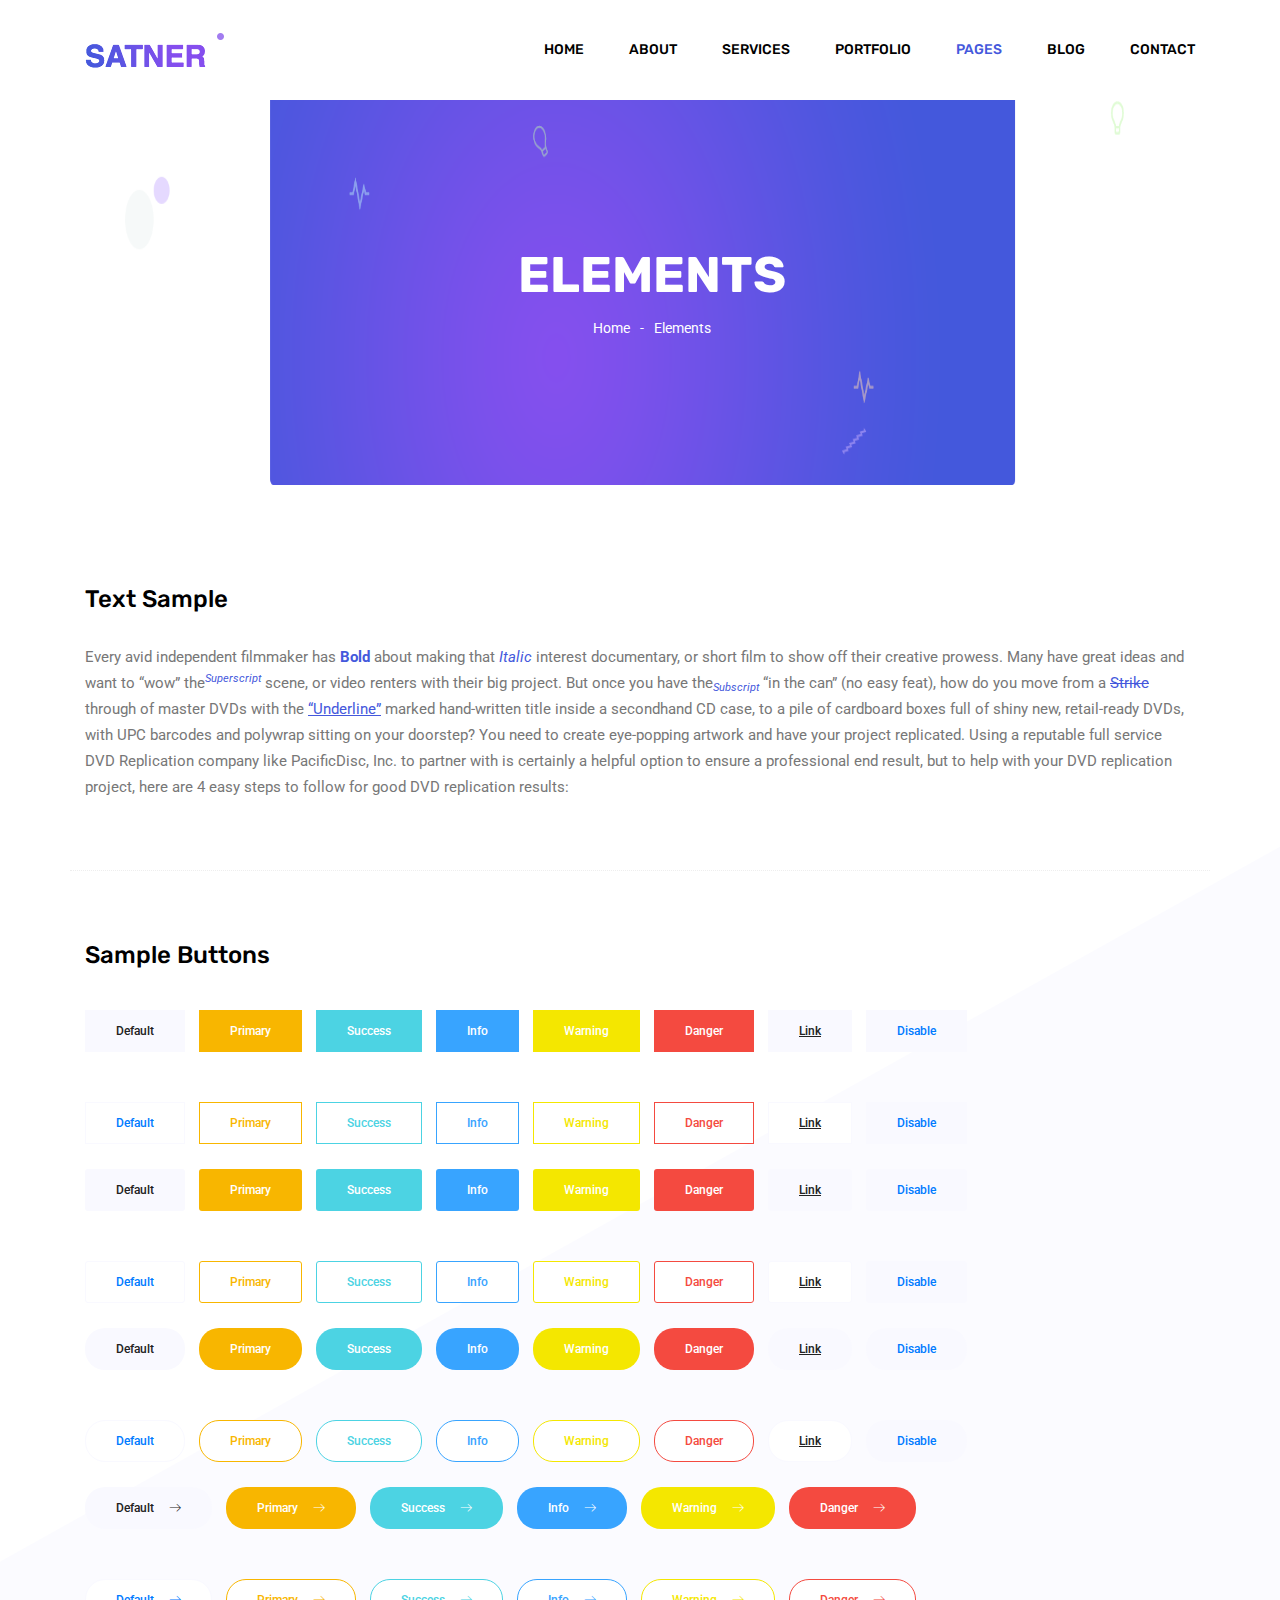
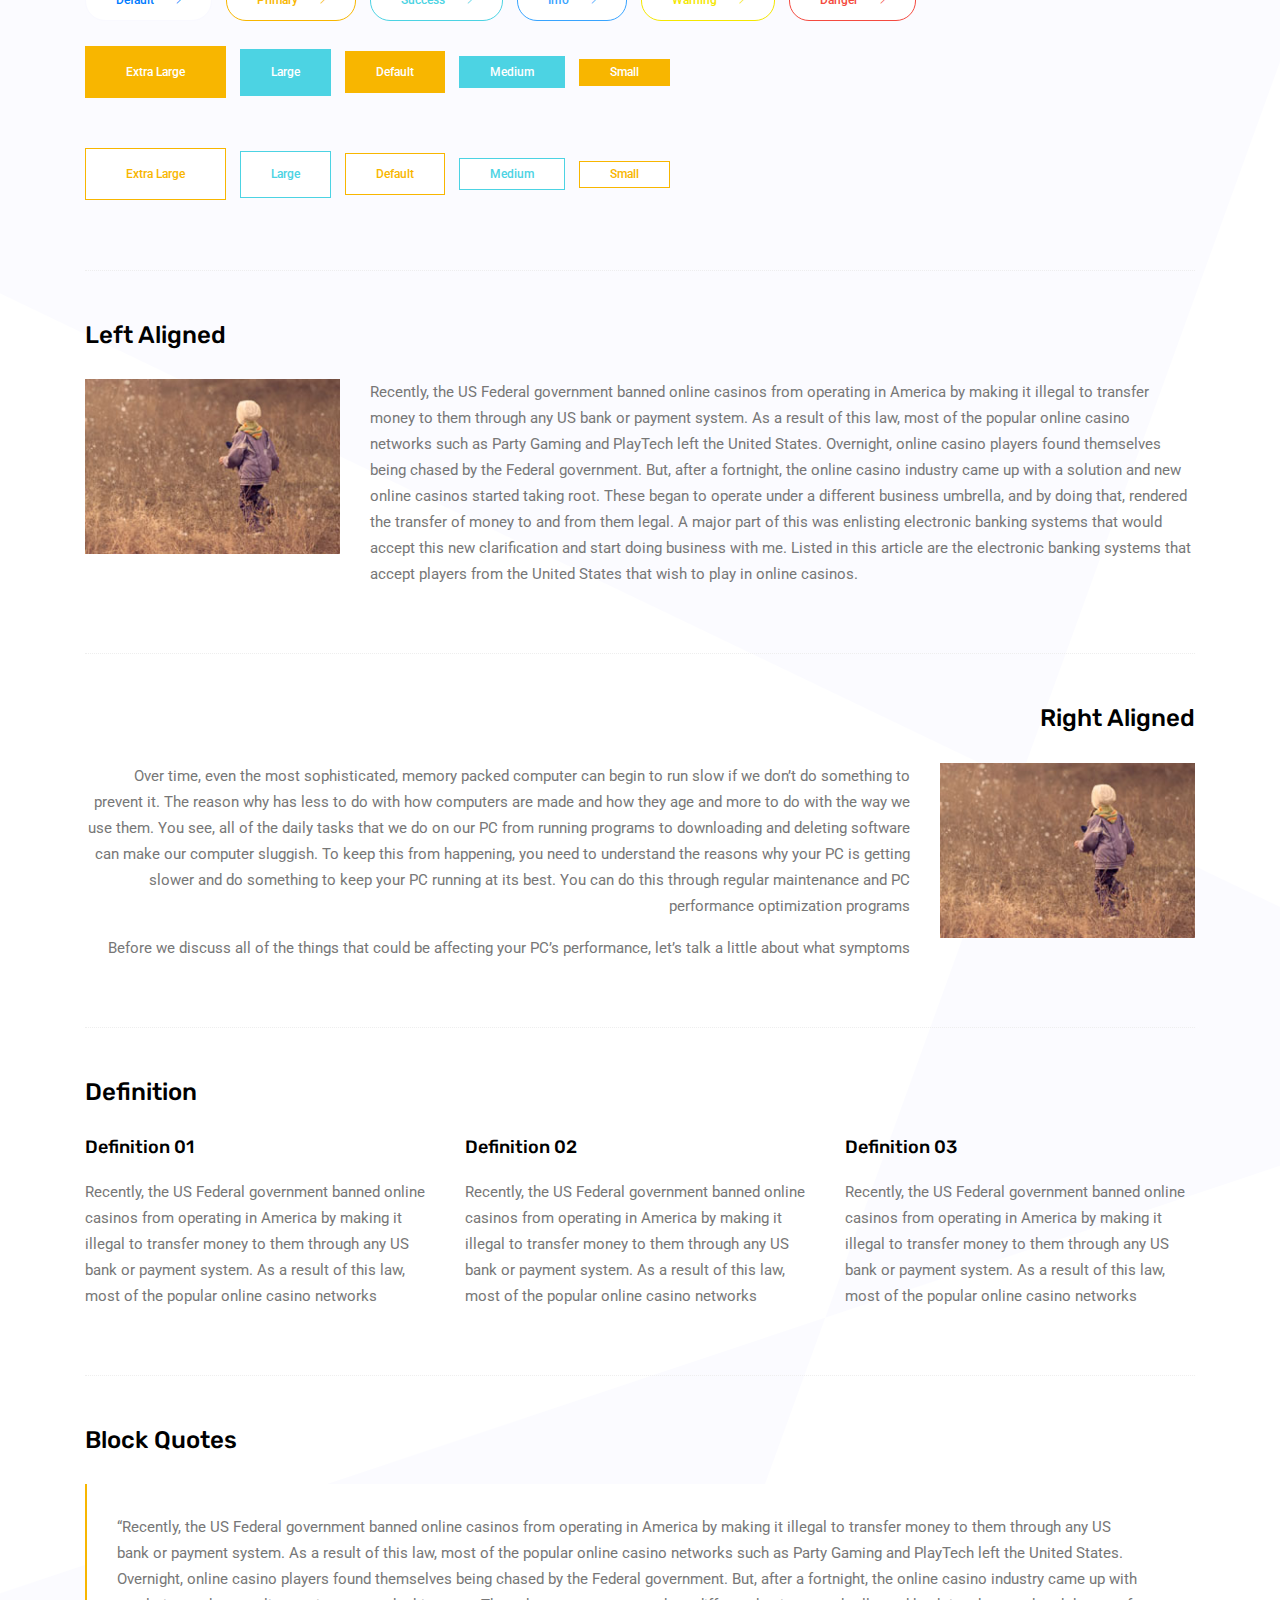
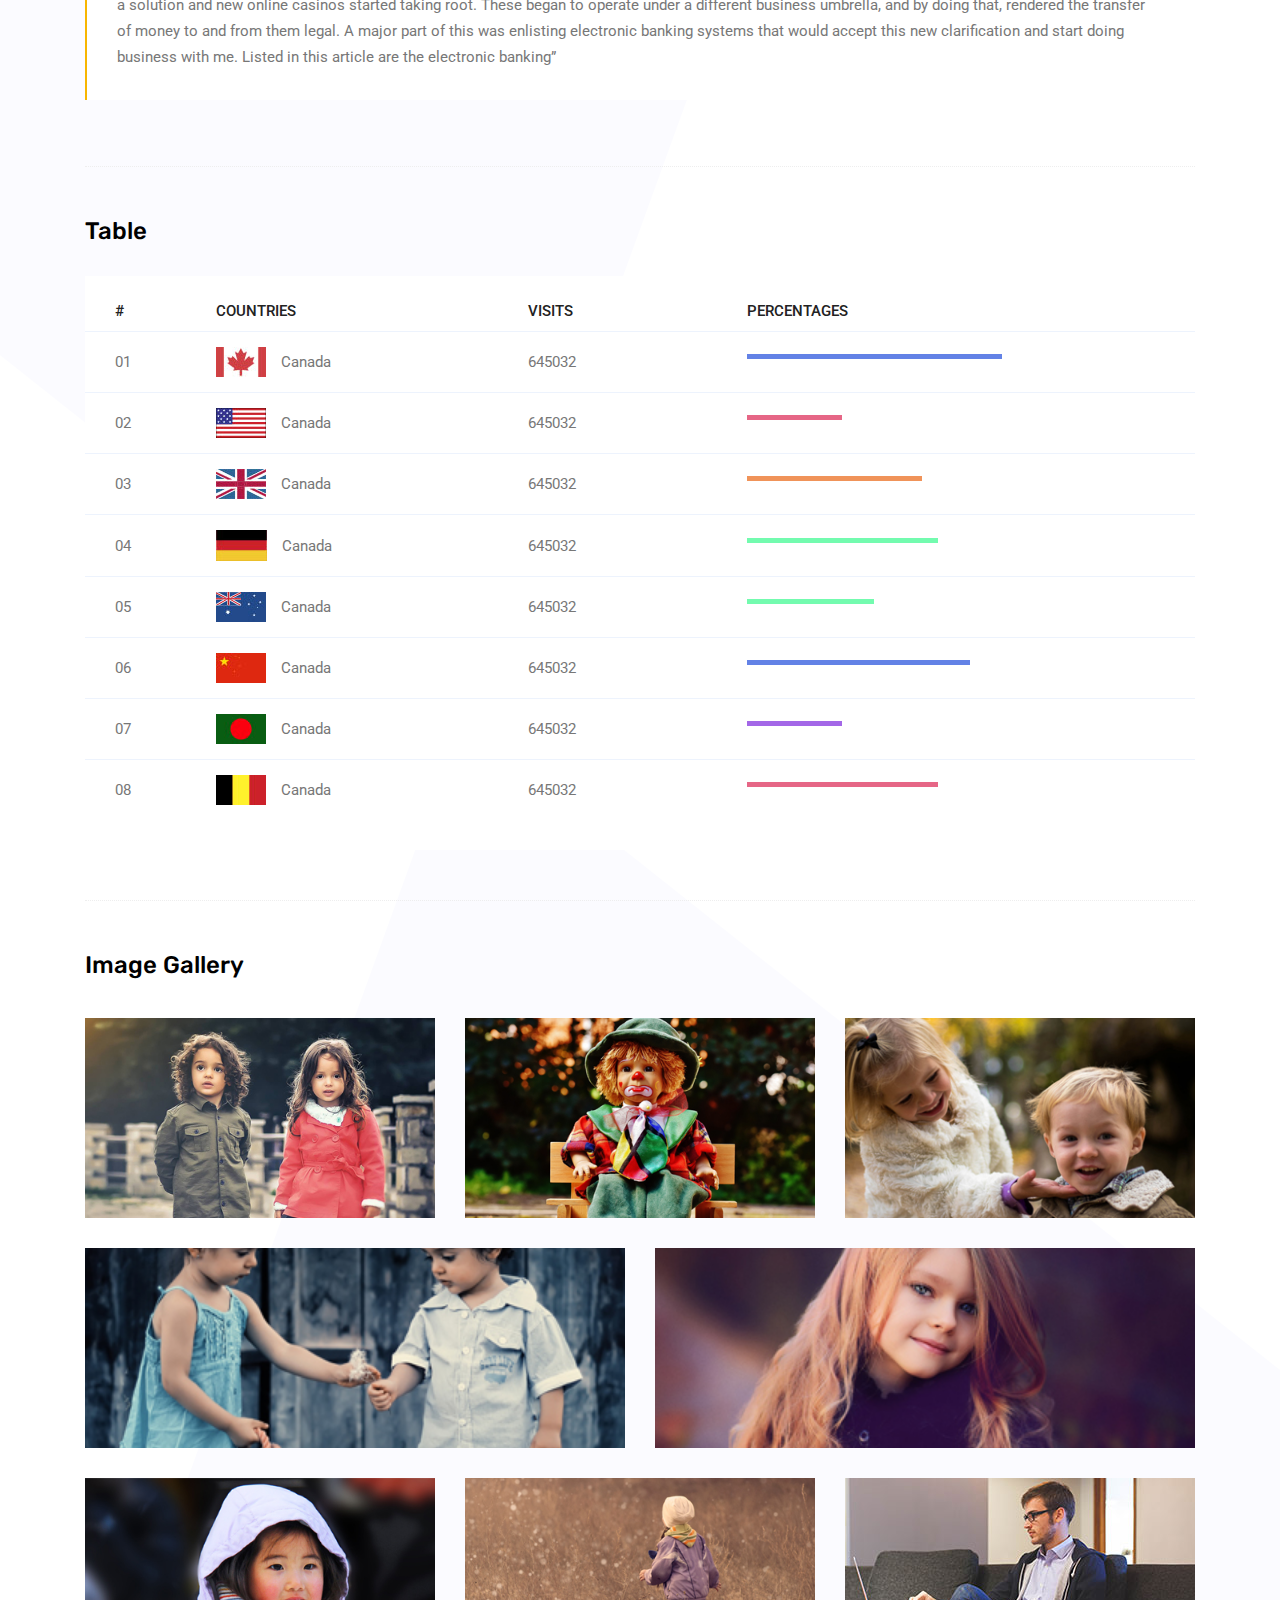
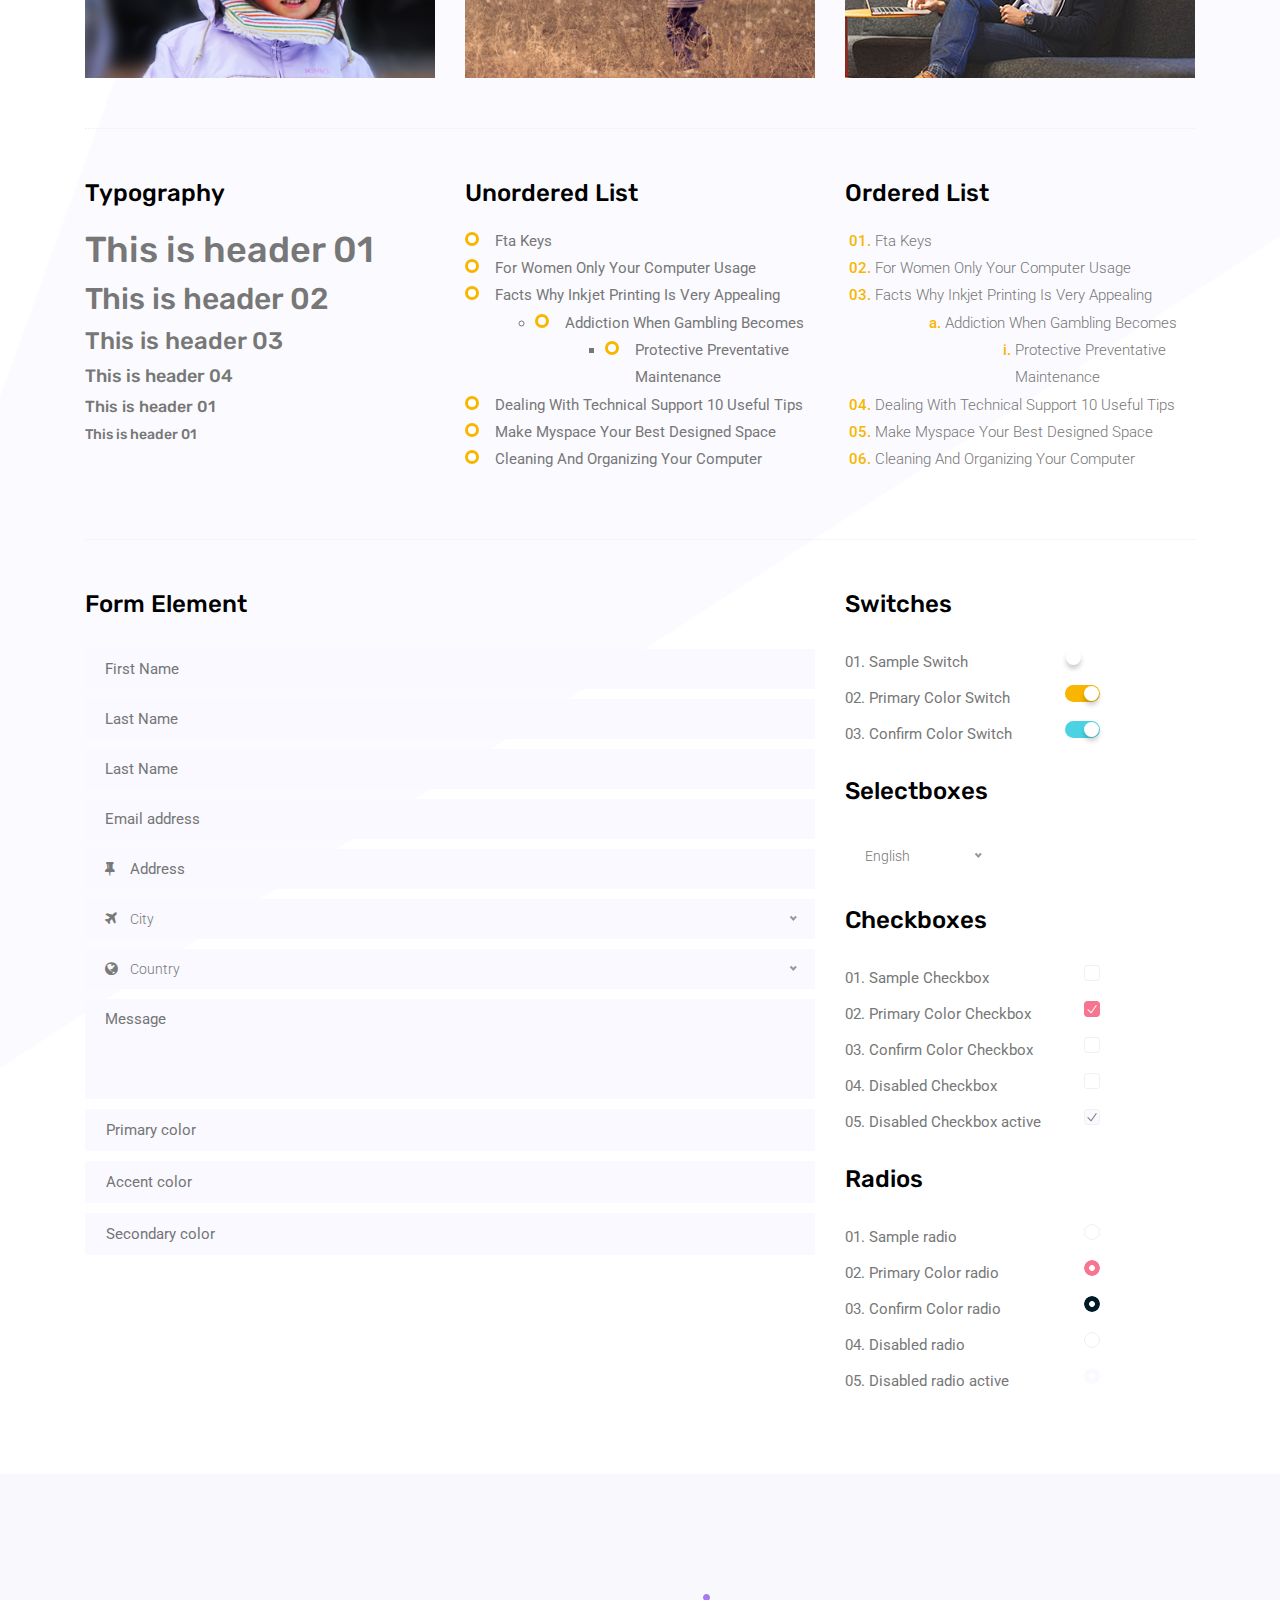
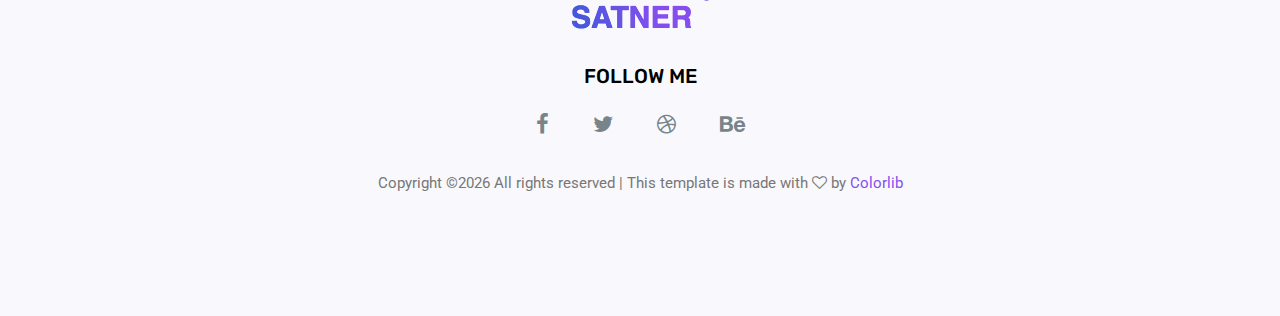
<file: elements.html>
<!doctype html>
<html lang="en">

<head>
	<!-- Required meta tags -->
	<meta charset="utf-8">
	<meta name="viewport" content="width=device-width, initial-scale=1, shrink-to-fit=no">
	<link rel="icon" href="img/favicon.png" type="image/png">
	<title>Elements</title>
	<!-- Bootstrap CSS -->
	<link rel="stylesheet" href="css/bootstrap.css">
	<link rel="stylesheet" href="vendors/linericon/style.css">
	<link rel="stylesheet" href="css/font-awesome.min.css">
	<link rel="stylesheet" href="vendors/owl-carousel/owl.carousel.min.css">
	<link rel="stylesheet" href="css/magnific-popup.css">
	<link rel="stylesheet" href="vendors/nice-select/css/nice-select.css">
	<!-- main css -->
	<link rel="stylesheet" href="css/style.css">
</head>

<body class="blog_version">

	<!--================ Start Header Area =================-->
	<header class="header_area">
		<div class="main_menu">
			<nav class="navbar navbar-expand-lg navbar-light">
				<div class="container">
					<!-- Brand and toggle get grouped for better mobile display -->
					<a class="navbar-brand logo_h" href="index.html"><img src="img/logo.png" alt=""></a>
					<button class="navbar-toggler" type="button" data-toggle="collapse" data-target="#navbarSupportedContent"
					 aria-controls="navbarSupportedContent" aria-expanded="false" aria-label="Toggle navigation">
						<span class="icon-bar"></span>
						<span class="icon-bar"></span>
						<span class="icon-bar"></span>
					</button>
					<!-- Collect the nav links, forms, and other content for toggling -->
					<div class="collapse navbar-collapse offset" id="navbarSupportedContent">
						<ul class="nav navbar-nav menu_nav justify-content-end">
							<li class="nav-item"><a class="nav-link" href="index.html">Home</a></li>
							<li class="nav-item"><a class="nav-link" href="about.html">About</a></li>
							<li class="nav-item"><a class="nav-link" href="services.html">Services</a></li>
							<li class="nav-item"><a class="nav-link" href="portfolio.html">Portfolio</a></li>
							<li class="nav-item submenu dropdown active">
								<a href="#" class="nav-link dropdown-toggle" data-toggle="dropdown" role="button" aria-haspopup="true"
								 aria-expanded="false">Pages</a>
								<ul class="dropdown-menu">
                                    <li class="nav-item"><a class="nav-link" href="elements.html">Elements</a></li>
                                    <li class="nav-item"><a class="nav-link" href="portfolio-details.html">Portfolio Details</a></li>
								</ul>
							</li>
							<li class="nav-item submenu dropdown">
								<a href="#" class="nav-link dropdown-toggle" data-toggle="dropdown" role="button" aria-haspopup="true"
								 aria-expanded="false">Blog</a>
								<ul class="dropdown-menu">
									<li class="nav-item"><a class="nav-link" href="blog.html">Blog</a></li>
									<li class="nav-item"><a class="nav-link" href="single-blog.html">Blog Details</a></li>
								</ul>
							</li>
							<li class="nav-item"><a class="nav-link" href="contact.html">Contact</a></li>
						</ul>
					</div>
				</div>
			</nav>
		</div>
	</header>
	<!--================ End Header Area =================-->

    <!--================ Start Banner Area =================-->
    <section class="banner_area">
        <div class="banner_inner d-flex align-items-center">
            <div class="container">
                <div class="banner_content text-center">
                    <h2>Elements</h2>
                    <div class="page_link">
                        <a href="index.html">Home</a>
                        <a href="elements.html">Elements</a>
                    </div>
                </div>
            </div>
        </div>
    </section>
    <!--================ End Banner Area =================-->
        
	<!-- Start Sample Area -->
	<section class="sample-text-area">
		<div class="container">
			<h3 class="text-heading title_color">Text Sample</h3>
			<p class="sample-text">
				Every avid independent filmmaker has <b>Bold</b> about making that <i>Italic</i> interest documentary, or short film to show off their creative prowess. Many have great ideas and want to “wow” the<sup>Superscript</sup> scene, or video renters with their big project.  But once you have the<sub>Subscript</sub> “in the can” (no easy feat), how do you move from a <del>Strike</del> through of master DVDs with the <u>“Underline”</u> marked hand-written title inside a secondhand CD case, to a pile of cardboard boxes full of shiny new, retail-ready DVDs, with UPC barcodes and polywrap sitting on your doorstep?  You need to create eye-popping artwork and have your project replicated. Using a reputable full service DVD Replication company like PacificDisc, Inc. to partner with is certainly a helpful option to ensure a professional end result, but to help with your DVD replication project, here are 4 easy steps to follow for good DVD replication results: 

			</p>
		</div>
	</section>
	<!-- End Sample Area -->

	<!-- Start Button -->
	<section class="button-area">
		<div class="container border-top-generic">
			<h3 class="text-heading title_color">Sample Buttons</h3>
			<div class="button-group-area">
				<a href="#" class="genric-btn default">Default</a>
				<a href="#" class="genric-btn primary">Primary</a>
				<a href="#" class="genric-btn success">Success</a>
				<a href="#" class="genric-btn info">Info</a>
				<a href="#" class="genric-btn warning">Warning</a>
				<a href="#" class="genric-btn danger">Danger</a>
				<a href="#" class="genric-btn link">Link</a>
				<a href="#" class="genric-btn disable">Disable</a>
			</div>
			<div class="button-group-area mt-10">
				<a href="#" class="genric-btn default-border">Default</a>
				<a href="#" class="genric-btn primary-border">Primary</a>
				<a href="#" class="genric-btn success-border">Success</a>
				<a href="#" class="genric-btn info-border">Info</a>
				<a href="#" class="genric-btn warning-border">Warning</a>
				<a href="#" class="genric-btn danger-border">Danger</a>
				<a href="#" class="genric-btn link-border">Link</a>
				<a href="#" class="genric-btn disable">Disable</a>
			</div>
			<div class="button-group-area mt-40">
				<a href="#" class="genric-btn default radius">Default</a>
				<a href="#" class="genric-btn primary radius">Primary</a>
				<a href="#" class="genric-btn success radius">Success</a>
				<a href="#" class="genric-btn info radius">Info</a>
				<a href="#" class="genric-btn warning radius">Warning</a>
				<a href="#" class="genric-btn danger radius">Danger</a>
				<a href="#" class="genric-btn link radius">Link</a>
				<a href="#" class="genric-btn disable radius">Disable</a>
			</div>
			<div class="button-group-area mt-10">
				<a href="#" class="genric-btn default-border radius">Default</a>
				<a href="#" class="genric-btn primary-border radius">Primary</a>
				<a href="#" class="genric-btn success-border radius">Success</a>
				<a href="#" class="genric-btn info-border radius">Info</a>
				<a href="#" class="genric-btn warning-border radius">Warning</a>
				<a href="#" class="genric-btn danger-border radius">Danger</a>
				<a href="#" class="genric-btn link-border radius">Link</a>
				<a href="#" class="genric-btn disable radius">Disable</a>
			</div>
			<div class="button-group-area mt-40">
				<a href="#" class="genric-btn default circle">Default</a>
				<a href="#" class="genric-btn primary circle">Primary</a>
				<a href="#" class="genric-btn success circle">Success</a>
				<a href="#" class="genric-btn info circle">Info</a>
				<a href="#" class="genric-btn warning circle">Warning</a>
				<a href="#" class="genric-btn danger circle">Danger</a>
				<a href="#" class="genric-btn link circle">Link</a>
				<a href="#" class="genric-btn disable circle">Disable</a>
			</div>
			<div class="button-group-area mt-10">
				<a href="#" class="genric-btn default-border circle">Default</a>
				<a href="#" class="genric-btn primary-border circle">Primary</a>
				<a href="#" class="genric-btn success-border circle">Success</a>
				<a href="#" class="genric-btn info-border circle">Info</a>
				<a href="#" class="genric-btn warning-border circle">Warning</a>
				<a href="#" class="genric-btn danger-border circle">Danger</a>
				<a href="#" class="genric-btn link-border circle">Link</a>
				<a href="#" class="genric-btn disable circle">Disable</a>
			</div>
			<div class="button-group-area mt-40">
				<a href="#" class="genric-btn default circle arrow">Default<span class="lnr lnr-arrow-right"></span></a>
				<a href="#" class="genric-btn primary circle arrow">Primary<span class="lnr lnr-arrow-right"></span></a>
				<a href="#" class="genric-btn success circle arrow">Success<span class="lnr lnr-arrow-right"></span></a>
				<a href="#" class="genric-btn info circle arrow">Info<span class="lnr lnr-arrow-right"></span></a>
				<a href="#" class="genric-btn warning circle arrow">Warning<span class="lnr lnr-arrow-right"></span></a>
				<a href="#" class="genric-btn danger circle arrow">Danger<span class="lnr lnr-arrow-right"></span></a>
			</div>
			<div class="button-group-area mt-10">
				<a href="#" class="genric-btn default-border circle arrow">Default<span class="lnr lnr-arrow-right"></span></a>
				<a href="#" class="genric-btn primary-border circle arrow">Primary<span class="lnr lnr-arrow-right"></span></a>
				<a href="#" class="genric-btn success-border circle arrow">Success<span class="lnr lnr-arrow-right"></span></a>
				<a href="#" class="genric-btn info-border circle arrow">Info<span class="lnr lnr-arrow-right"></span></a>
				<a href="#" class="genric-btn warning-border circle arrow">Warning<span class="lnr lnr-arrow-right"></span></a>
				<a href="#" class="genric-btn danger-border circle arrow">Danger<span class="lnr lnr-arrow-right"></span></a>
			</div>
			<div class="button-group-area mt-40">
				<a href="#" class="genric-btn primary e-large">Extra Large</a>
				<a href="#" class="genric-btn success large">Large</a>
				<a href="#" class="genric-btn primary">Default</a>
				<a href="#" class="genric-btn success medium">Medium</a>
				<a href="#" class="genric-btn primary small">Small</a>
			</div>
			<div class="button-group-area mt-10">
				<a href="#" class="genric-btn primary-border e-large">Extra Large</a>
				<a href="#" class="genric-btn success-border large">Large</a>
				<a href="#" class="genric-btn primary-border">Default</a>
				<a href="#" class="genric-btn success-border medium">Medium</a>
				<a href="#" class="genric-btn primary-border small">Small</a>
			</div>
		</div>
	</section>
	<!-- End Button -->
	
	<!-- Start Align Area -->
	<div class="whole-wrap">
		<div class="container">
			<div class="section-top-border">
				<h3 class="mb-30 title_color">Left Aligned</h3>
				<div class="row">
					<div class="col-md-3">
						<img src="img/elements/d.jpg" alt="" class="img-fluid">
					</div>
					<div class="col-md-9 mt-sm-20 left-align-p">
						<p>Recently, the US Federal government banned online casinos from operating in America by making it illegal to transfer money to them through any US bank or payment system. As a result of this law, most of the popular online casino networks such as Party Gaming and PlayTech left the United States. Overnight, online casino players found themselves being chased by the Federal government. But, after a fortnight, the online casino industry came up with a solution and new online casinos started taking root. These began to operate under a different business umbrella, and by doing that, rendered the transfer of money to and from them legal. A major part of this was enlisting electronic banking systems that would accept this new clarification and start doing business with me. Listed in this article are the electronic banking systems that accept players from the United States that wish to play in online casinos.</p>
					</div>
				</div>
			</div>
			<div class="section-top-border text-right">
				<h3 class="mb-30 title_color">Right Aligned</h3>
				<div class="row">
					<div class="col-md-9">
						<p class="text-right">Over time, even the most sophisticated, memory packed computer can begin to run slow if we don’t do something to prevent it. The reason why has less to do with how computers are made and how they age and more to do with the way we use them. You see, all of the daily tasks that we do on our PC from running programs to downloading and deleting software can make our computer sluggish. To keep this from happening, you need to understand the reasons why your PC is getting slower and do something to keep your PC running at its best. You can do this through regular maintenance and PC performance optimization programs</p>
						<p class="text-right">Before we discuss all of the things that could be affecting your PC’s performance, let’s talk a little about what symptoms</p>
					</div>
					<div class="col-md-3">
						<img src="img/elements/d.jpg" alt="" class="img-fluid">
					</div>
				</div>
			</div>
			<div class="section-top-border">
				<h3 class="mb-30 title_color">Definition</h3>
				<div class="row">
					<div class="col-md-4">
						<div class="single-defination">
							<h4 class="mb-20">Definition 01</h4>
							<p>Recently, the US Federal government banned online casinos from operating in America by making it illegal to transfer money to them through any US bank or payment system. As a result of this law, most of the popular online casino networks</p>
						</div>
					</div>
					<div class="col-md-4">
						<div class="single-defination">
							<h4 class="mb-20">Definition 02</h4>
							<p>Recently, the US Federal government banned online casinos from operating in America by making it illegal to transfer money to them through any US bank or payment system. As a result of this law, most of the popular online casino networks</p>
						</div>
					</div>
					<div class="col-md-4">
						<div class="single-defination">
							<h4 class="mb-20">Definition 03</h4>
							<p>Recently, the US Federal government banned online casinos from operating in America by making it illegal to transfer money to them through any US bank or payment system. As a result of this law, most of the popular online casino networks</p>
						</div>
					</div>
				</div>
			</div>
			<div class="section-top-border">
				<h3 class="mb-30 title_color">Block Quotes</h3>
				<div class="row">
					<div class="col-lg-12">
						<blockquote class="generic-blockquote">
							“Recently, the US Federal government banned online casinos from operating in America by making it illegal to transfer money to them through any US bank or payment system. As a result of this law, most of the popular online casino networks such as Party Gaming and PlayTech left the United States. Overnight, online casino players found themselves being chased by the Federal government. But, after a fortnight, the online casino industry came up with a solution and new online casinos started taking root. These began to operate under a different business umbrella, and by doing that, rendered the transfer of money to and from them legal. A major part of this was enlisting electronic banking systems that would accept this new clarification and start doing business with me. Listed in this article are the electronic banking” 
						</blockquote>
					</div>
				</div>
			</div>
			<div class="section-top-border">
				<h3 class="mb-30 title_color">Table</h3>
				<div class="progress-table-wrap">
					<div class="progress-table">
						<div class="table-head">
							<div class="serial">#</div>
							<div class="country">Countries</div>
							<div class="visit">Visits</div>
							<div class="percentage">Percentages</div>
						</div>
						<div class="table-row">
							<div class="serial">01</div>
							<div class="country"> <img src="img/elements/f1.jpg" alt="flag">Canada</div>
							<div class="visit">645032</div>
							<div class="percentage">
								<div class="progress">
									<div class="progress-bar color-1" role="progressbar" style="width: 80%" aria-valuenow="80" aria-valuemin="0" aria-valuemax="100"></div>
								</div>
							</div>
						</div>
						<div class="table-row">
							<div class="serial">02</div>
							<div class="country"> <img src="img/elements/f2.jpg" alt="flag">Canada</div>
							<div class="visit">645032</div>
							<div class="percentage">
								<div class="progress">
									<div class="progress-bar color-2" role="progressbar" style="width: 30%" aria-valuenow="30" aria-valuemin="0" aria-valuemax="100"></div>
								</div>
							</div>
						</div>
						<div class="table-row">
							<div class="serial">03</div>
							<div class="country"> <img src="img/elements/f3.jpg" alt="flag">Canada</div>
							<div class="visit">645032</div>
							<div class="percentage">
								<div class="progress">
									<div class="progress-bar color-3" role="progressbar" style="width: 55%" aria-valuenow="55" aria-valuemin="0" aria-valuemax="100"></div>
								</div>
							</div>
						</div>
						<div class="table-row">
							<div class="serial">04</div>
							<div class="country"> <img src="img/elements/f4.jpg" alt="flag">Canada</div>
							<div class="visit">645032</div>
							<div class="percentage">
								<div class="progress">
									<div class="progress-bar color-4" role="progressbar" style="width: 60%" aria-valuenow="60" aria-valuemin="0" aria-valuemax="100"></div>
								</div>
							</div>
						</div>
						<div class="table-row">
							<div class="serial">05</div>
							<div class="country"> <img src="img/elements/f5.jpg" alt="flag">Canada</div>
							<div class="visit">645032</div>
							<div class="percentage">
								<div class="progress">
									<div class="progress-bar color-5" role="progressbar" style="width: 40%" aria-valuenow="40" aria-valuemin="0" aria-valuemax="100"></div>
								</div>
							</div>
						</div>
						<div class="table-row">
							<div class="serial">06</div>
							<div class="country"> <img src="img/elements/f6.jpg" alt="flag">Canada</div>
							<div class="visit">645032</div>
							<div class="percentage">
								<div class="progress">
									<div class="progress-bar color-6" role="progressbar" style="width: 70%" aria-valuenow="70" aria-valuemin="0" aria-valuemax="100"></div>
								</div>
							</div>
						</div>
						<div class="table-row">
							<div class="serial">07</div>
							<div class="country"> <img src="img/elements/f7.jpg" alt="flag">Canada</div>
							<div class="visit">645032</div>
							<div class="percentage">
								<div class="progress">
									<div class="progress-bar color-7" role="progressbar" style="width: 30%" aria-valuenow="30" aria-valuemin="0" aria-valuemax="100"></div>
								</div>
							</div>
						</div>
						<div class="table-row">
							<div class="serial">08</div>
							<div class="country"> <img src="img/elements/f8.jpg" alt="flag">Canada</div>
							<div class="visit">645032</div>
							<div class="percentage">
								<div class="progress">
									<div class="progress-bar color-8" role="progressbar" style="width: 60%" aria-valuenow="60" aria-valuemin="0" aria-valuemax="100"></div>
								</div>
							</div>
						</div>
					</div>
				</div>
			</div>
			<div class="section-top-border">
				<h3 class="title_color">Image Gallery</h3>
				<div class="row gallery-item">
					<div class="col-md-4">
						<a href="img/elements/g1.jpg" class="img-gal"><div class="single-gallery-image" style="background: url(img/elements/g1.jpg);"></div></a>
					</div>
					<div class="col-md-4">
						<a href="img/elements/g2.jpg" class="img-gal"><div class="single-gallery-image" style="background: url(img/elements/g2.jpg);"></div></a>
					</div>
					<div class="col-md-4">
						<a href="img/elements/g3.jpg" class="img-gal"><div class="single-gallery-image" style="background: url(img/elements/g3.jpg);"></div></a>
					</div>
					<div class="col-md-6">
						<a href="img/elements/g4.jpg" class="img-gal"><div class="single-gallery-image" style="background: url(img/elements/g4.jpg);"></div></a>
					</div>
					<div class="col-md-6">
						<a href="img/elements/g5.jpg" class="img-gal"><div class="single-gallery-image" style="background: url(img/elements/g5.jpg);"></div></a>
					</div>
					<div class="col-md-4">
						<a href="img/elements/g6.jpg" class="img-gal"><div class="single-gallery-image" style="background: url(img/elements/g6.jpg);"></div></a>
					</div>
					<div class="col-md-4">
						<a href="img/elements/g7.jpg" class="img-gal"><div class="single-gallery-image" style="background: url(img/elements/g7.jpg);"></div></a>
					</div>
					<div class="col-md-4">
						<a href="img/elements/g8.jpg" class="img-gal"><div class="single-gallery-image" style="background: url(img/elements/g8.jpg);"></div></a>
					</div>
				</div>
			</div>
			<div class="section-top-border">
				<div class="row">
					<div class="col-lg-4 col-sm-6 typo-sec">
						<h3 class="mb-20 title_color">Typography</h3>
						<div class="typography">
							<h1 class="typo-list">This is header 01</h1>
							<h2 class="typo-list">This is header 02</h2>
							<h3 class="typo-list">This is header 03</h3>
							<h4 class="typo-list">This is header 04</h4>
							<h5 class="typo-list">This is header 01</h5>
							<h6 class="typo-list">This is header 01</h6>
						</div>
					</div>
					<div class="col-lg-4 col-sm-6 mt-sm-30 typo-sec">
						<h3 class="mb-20 title_color">Unordered List</h3>
						<div class="">
							<ul class="unordered-list">
								<li>Fta Keys</li>
								<li>For Women Only Your Computer Usage</li>
								<li>Facts Why Inkjet Printing Is Very Appealing
									<ul>
										<li>Addiction When Gambling Becomes
											<ul>
												<li>Protective Preventative Maintenance</li>
											</ul>
										</li>
									</ul>
								</li>
								<li>Dealing With Technical Support 10 Useful Tips</li>
								<li>Make Myspace Your Best Designed Space</li>
								<li>Cleaning And Organizing Your Computer</li>
							</ul>
						</div>
					</div>
					<div class="col-lg-4 col-sm-6 mt-sm-30 typo-sec">
						<h3 class="mb-20 title_color">Ordered List</h3>
						<div class="">
							<ol class="ordered-list">
								<li><span>Fta Keys</span></li>
								<li><span>For Women Only Your Computer Usage</span></li>
								<li><span>Facts Why Inkjet Printing Is Very Appealing</span>
									<ol class="ordered-list-alpha">
										<li><span>Addiction When Gambling Becomes</span>
											<ol class="ordered-list-roman">
												<li><span>Protective Preventative Maintenance</span></li>
											</ol>
										</li>
									</ol>
								</li>
								<li><span>Dealing With Technical Support 10 Useful Tips</span></li>
								<li><span>Make Myspace Your Best Designed Space</span></li>
								<li><span>Cleaning And Organizing Your Computer</span></li>
							</ol>
						</div>
					</div>
				</div>
			</div>
			<div class="section-top-border">
				<div class="row">
					<div class="col-lg-8 col-md-8">
						<h3 class="mb-30 title_color">Form Element</h3>
						<form action="#">
							<div class="mt-10">
								<input type="text" name="first_name" placeholder="First Name" onfocus="this.placeholder = ''" onblur="this.placeholder = 'First Name'" required class="single-input">
							</div>
							<div class="mt-10">
								<input type="text" name="last_name" placeholder="Last Name" onfocus="this.placeholder = ''" onblur="this.placeholder = 'Last Name'" required class="single-input">
							</div>
							<div class="mt-10">
								<input type="text" name="last_name" placeholder="Last Name" onfocus="this.placeholder = ''" onblur="this.placeholder = 'Last Name'" required class="single-input">
							</div>
							<div class="mt-10">
								<input type="email" name="EMAIL" placeholder="Email address" onfocus="this.placeholder = ''" onblur="this.placeholder = 'Email address'" required class="single-input">
							</div>
							<div class="input-group-icon mt-10">
								<div class="icon"><i class="fa fa-thumb-tack" aria-hidden="true"></i></div>
								<input type="text" name="address" placeholder="Address" onfocus="this.placeholder = ''" onblur="this.placeholder = 'Address'" required class="single-input">
							</div>
							<div class="input-group-icon mt-10">
								<div class="icon"><i class="fa fa-plane" aria-hidden="true"></i></div>
								<div class="form-select" id="default-select">
									<select>
										<option value="1">City</option>
										<option value="1">Dhaka</option>
										<option value="1">Dilli</option>
										<option value="1">Newyork</option>
										<option value="1">Islamabad</option>
									</select>
								</div>
							</div>
							<div class="input-group-icon mt-10">
								<div class="icon"><i class="fa fa-globe" aria-hidden="true"></i></div>
								<div class="form-select" id="default-select2">
									<select>
										<option value="1">Country</option>
										<option value="1">Bangladesh</option>
										<option value="1">India</option>
										<option value="1">England</option>
										<option value="1">Srilanka</option>
									</select>
								</div>
							</div>
							
							<div class="mt-10">
								<textarea class="single-textarea" placeholder="Message" onfocus="this.placeholder = ''" onblur="this.placeholder = 'Message'" required></textarea>
							</div>
							<div class="mt-10">
								<input type="text" name="first_name" placeholder="Primary color" onfocus="this.placeholder = ''" onblur="this.placeholder = 'Primary color'" required class="single-input-primary">
							</div>
							<div class="mt-10">
								<input type="text" name="first_name" placeholder="Accent color" onfocus="this.placeholder = ''" onblur="this.placeholder = 'Accent color'" required class="single-input-accent">
							</div>
							<div class="mt-10">
								<input type="text" name="first_name" placeholder="Secondary color" onfocus="this.placeholder = ''" onblur="this.placeholder = 'Secondary color'" required class="single-input-secondary">
							</div>
						</form>
					</div>
					<div class="col-lg-3 col-md-4 mt-sm-30 element-wrap">
						<div class="single-element-widget">
							<h3 class="mb-30 title_color">Switches</h3>
							<div class="switch-wrap d-flex justify-content-between">
								<p>01. Sample Switch</p>
								<div class="primary-switch">
									<input type="checkbox" id="default-switch">
									<label for="default-switch"></label>
								</div>
							</div>
							<div class="switch-wrap d-flex justify-content-between">
								<p>02. Primary Color Switch</p>
								<div class="primary-switch">
									<input type="checkbox" id="primary-switch" checked>
									<label for="primary-switch"></label>
								</div>
							</div>
							<div class="switch-wrap d-flex justify-content-between">
								<p>03. Confirm Color Switch</p>
								<div class="confirm-switch">
									<input type="checkbox" id="confirm-switch" checked>
									<label for="confirm-switch"></label>
								</div>
							</div>
						</div>
						<div class="single-element-widget">
							<h3 class="mb-30 title_color">Selectboxes</h3>
							<div class="default-select" id="default-select">
								<select>
									<option value="1">English</option>
									<option value="1">Spanish</option>
									<option value="1">Arabic</option>
									<option value="1">Portuguise</option>
									<option value="1">Bengali</option>
								</select>
							</div>
						</div>
						<div class="single-element-widget">
							<h3 class="mb-30 title_color">Checkboxes</h3>
							<div class="switch-wrap d-flex justify-content-between">
								<p>01. Sample Checkbox</p>
								<div class="primary-checkbox">
									<input type="checkbox" id="default-checkbox">
									<label for="default-checkbox"></label>
								</div>
							</div>
							<div class="switch-wrap d-flex justify-content-between">
								<p>02. Primary Color Checkbox</p>
								<div class="primary-checkbox">
									<input type="checkbox" id="primary-checkbox" checked>
									<label for="primary-checkbox"></label>
								</div>
							</div>
							<div class="switch-wrap d-flex justify-content-between">
								<p>03. Confirm Color Checkbox</p>
								<div class="confirm-checkbox">
									<input type="checkbox" id="confirm-checkbox">
									<label for="confirm-checkbox"></label>
								</div>
							</div>
							<div class="switch-wrap d-flex justify-content-between">
								<p>04. Disabled Checkbox</p>
								<div class="disabled-checkbox">
									<input type="checkbox" id="disabled-checkbox" disabled>
									<label for="disabled-checkbox"></label>
								</div>
							</div>
							<div class="switch-wrap d-flex justify-content-between">
								<p>05. Disabled Checkbox active</p>
								<div class="disabled-checkbox">
									<input type="checkbox" id="disabled-checkbox-active" checked disabled>
									<label for="disabled-checkbox-active"></label>
								</div>
							</div>
						</div>
						<div class="single-element-widget">
							<h3 class="mb-30 title_color">Radios</h3>
							<div class="switch-wrap d-flex justify-content-between">
								<p>01. Sample radio</p>
								<div class="primary-radio">
									<input type="checkbox" id="default-radio">
									<label for="default-radio"></label>
								</div>
							</div>
							<div class="switch-wrap d-flex justify-content-between">
								<p>02. Primary Color radio</p>
								<div class="primary-radio">
									<input type="checkbox" id="primary-radio" checked>
									<label for="primary-radio"></label>
								</div>
							</div>
							<div class="switch-wrap d-flex justify-content-between">
								<p>03. Confirm Color radio</p>
								<div class="confirm-radio">
									<input type="checkbox" id="confirm-radio" checked>
									<label for="confirm-radio"></label>
								</div>
							</div>
							<div class="switch-wrap d-flex justify-content-between">
								<p>04. Disabled radio</p>
								<div class="disabled-radio">
									<input type="checkbox" id="disabled-radio" disabled>
									<label for="disabled-radio"></label>
								</div>
							</div>
							<div class="switch-wrap d-flex justify-content-between">
								<p>05. Disabled radio active</p>
								<div class="disabled-radio">
									<input type="checkbox" id="disabled-radio-active" checked disabled>
									<label for="disabled-radio-active"></label>
								</div>
							</div>
						</div>
					</div>
				</div>
			</div>
		</div>
	</div>
	<!-- End Align Area -->
        
    <!--================Footer Area =================-->
	<footer class="footer_area">
		<div class="container">
			<div class="row justify-content-center">
				<div class="col-lg-12">
					<div class="footer_top flex-column">
						<div class="footer_logo">
							<a href="#">
								<img src="img/logo.png" alt="">
							</a>
							<h4>Follow Me</h4>
						</div>
						<div class="footer_social">
							<a href="#"><i class="fa fa-facebook"></i></a>
							<a href="#"><i class="fa fa-twitter"></i></a>
							<a href="#"><i class="fa fa-dribbble"></i></a>
							<a href="#"><i class="fa fa-behance"></i></a>
						</div>
					</div>
				</div>
			</div>
			<div class="row footer_bottom justify-content-center">
				<p class="col-lg-8 col-sm-12 footer-text">
					<!-- Link back to Colorlib can't be removed. Template is licensed under CC BY 3.0. -->
Copyright &copy;<script>document.write(new Date().getFullYear());</script> All rights reserved | This template is made with <i class="fa fa-heart-o" aria-hidden="true"></i> by <a href="https://colorlib.com" target="_blank">Colorlib</a>
<!-- Link back to Colorlib can't be removed. Template is licensed under CC BY 3.0. --></p>
			</div>
		</div>
	</footer>
	<!--================End Footer Area =================-->
		   
		<!-- Optional JavaScript -->
		<!-- jQuery first, then Popper.js, then Bootstrap JS -->
		<script src="js/jquery-3.2.1.min.js"></script>
		<script src="js/popper.js"></script>
		<script src="js/bootstrap.min.js"></script>
		<script src="js/stellar.js"></script>
		<script src="vendors/lightbox/simpleLightbox.min.js"></script>
		<script src="vendors/nice-select/js/jquery.nice-select.min.js"></script>
		<script src="vendors/isotope/imagesloaded.pkgd.min.js"></script>
		<script src="vendors/isotope/isotope-min.js"></script>
		<script src="vendors/owl-carousel/owl.carousel.min.js"></script>
		<script src="js/jquery.ajaxchimp.min.js"></script>
		<script src="js/mail-script.js"></script>
		<script src="js/theme.js"></script>
	</body>
</html>
</file>
<file: vendors/linericon/style.css>
@font-face {
	font-family: 'Linearicons-Free';
	src:url('fonts/Linearicons-Free.eot?w118d');
	src:url('fonts/Linearicons-Free.eot?#iefixw118d') format('embedded-opentype'),
		url('fonts/Linearicons-Free.woff2?w118d') format('woff2'),
		url('fonts/Linearicons-Free.woff?w118d') format('woff'),
		url('fonts/Linearicons-Free.ttf?w118d') format('truetype'),
		url('fonts/Linearicons-Free.svg?w118d#Linearicons-Free') format('svg');
	font-weight: normal;
	font-style: normal;
}

.lnr {
	font-family: 'Linearicons-Free';
	speak: none;
	font-style: normal;
	font-weight: normal;
	font-variant: normal;
	text-transform: none;
	line-height: 1;

	/* Better Font Rendering =========== */
	-webkit-font-smoothing: antialiased;
	-moz-osx-font-smoothing: grayscale;
}

.lnr-home:before {
	content: "\e800";
}
.lnr-apartment:before {
	content: "\e801";
}
.lnr-pencil:before {
	content: "\e802";
}
.lnr-magic-wand:before {
	content: "\e803";
}
.lnr-drop:before {
	content: "\e804";
}
.lnr-lighter:before {
	content: "\e805";
}
.lnr-poop:before {
	content: "\e806";
}
.lnr-sun:before {
	content: "\e807";
}
.lnr-moon:before {
	content: "\e808";
}
.lnr-cloud:before {
	content: "\e809";
}
.lnr-cloud-upload:before {
	content: "\e80a";
}
.lnr-cloud-download:before {
	content: "\e80b";
}
.lnr-cloud-sync:before {
	content: "\e80c";
}
.lnr-cloud-check:before {
	content: "\e80d";
}
.lnr-database:before {
	content: "\e80e";
}
.lnr-lock:before {
	content: "\e80f";
}
.lnr-cog:before {
	content: "\e810";
}
.lnr-trash:before {
	content: "\e811";
}
.lnr-dice:before {
	content: "\e812";
}
.lnr-heart:before {
	content: "\e813";
}
.lnr-star:before {
	content: "\e814";
}
.lnr-star-half:before {
	content: "\e815";
}
.lnr-star-empty:before {
	content: "\e816";
}
.lnr-flag:before {
	content: "\e817";
}
.lnr-envelope:before {
	content: "\e818";
}
.lnr-paperclip:before {
	content: "\e819";
}
.lnr-inbox:before {
	content: "\e81a";
}
.lnr-eye:before {
	content: "\e81b";
}
.lnr-printer:before {
	content: "\e81c";
}
.lnr-file-empty:before {
	content: "\e81d";
}
.lnr-file-add:before {
	content: "\e81e";
}
.lnr-enter:before {
	content: "\e81f";
}
.lnr-exit:before {
	content: "\e820";
}
.lnr-graduation-hat:before {
	content: "\e821";
}
.lnr-license:before {
	content: "\e822";
}
.lnr-music-note:before {
	content: "\e823";
}
.lnr-film-play:before {
	content: "\e824";
}
.lnr-camera-video:before {
	content: "\e825";
}
.lnr-camera:before {
	content: "\e826";
}
.lnr-picture:before {
	content: "\e827";
}
.lnr-book:before {
	content: "\e828";
}
.lnr-bookmark:before {
	content: "\e829";
}
.lnr-user:before {
	content: "\e82a";
}
.lnr-users:before {
	content: "\e82b";
}
.lnr-shirt:before {
	content: "\e82c";
}
.lnr-store:before {
	content: "\e82d";
}
.lnr-cart:before {
	content: "\e82e";
}
.lnr-tag:before {
	content: "\e82f";
}
.lnr-phone-handset:before {
	content: "\e830";
}
.lnr-phone:before {
	content: "\e831";
}
.lnr-pushpin:before {
	content: "\e832";
}
.lnr-map-marker:before {
	content: "\e833";
}
.lnr-map:before {
	content: "\e834";
}
.lnr-location:before {
	content: "\e835";
}
.lnr-calendar-full:before {
	content: "\e836";
}
.lnr-keyboard:before {
	content: "\e837";
}
.lnr-spell-check:before {
	content: "\e838";
}
.lnr-screen:before {
	content: "\e839";
}
.lnr-smartphone:before {
	content: "\e83a";
}
.lnr-tablet:before {
	content: "\e83b";
}
.lnr-laptop:before {
	content: "\e83c";
}
.lnr-laptop-phone:before {
	content: "\e83d";
}
.lnr-power-switch:before {
	content: "\e83e";
}
.lnr-bubble:before {
	content: "\e83f";
}
.lnr-heart-pulse:before {
	content: "\e840";
}
.lnr-construction:before {
	content: "\e841";
}
.lnr-pie-chart:before {
	content: "\e842";
}
.lnr-chart-bars:before {
	content: "\e843";
}
.lnr-gift:before {
	content: "\e844";
}
.lnr-diamond:before {
	content: "\e845";
}
.lnr-linearicons:before {
	content: "\e846";
}
.lnr-dinner:before {
	content: "\e847";
}
.lnr-coffee-cup:before {
	content: "\e848";
}
.lnr-leaf:before {
	content: "\e849";
}
.lnr-paw:before {
	content: "\e84a";
}
.lnr-rocket:before {
	content: "\e84b";
}
.lnr-briefcase:before {
	content: "\e84c";
}
.lnr-bus:before {
	content: "\e84d";
}
.lnr-car:before {
	content: "\e84e";
}
.lnr-train:before {
	content: "\e84f";
}
.lnr-bicycle:before {
	content: "\e850";
}
.lnr-wheelchair:before {
	content: "\e851";
}
.lnr-select:before {
	content: "\e852";
}
.lnr-earth:before {
	content: "\e853";
}
.lnr-smile:before {
	content: "\e854";
}
.lnr-sad:before {
	content: "\e855";
}
.lnr-neutral:before {
	content: "\e856";
}
.lnr-mustache:before {
	content: "\e857";
}
.lnr-alarm:before {
	content: "\e858";
}
.lnr-bullhorn:before {
	content: "\e859";
}
.lnr-volume-high:before {
	content: "\e85a";
}
.lnr-volume-medium:before {
	content: "\e85b";
}
.lnr-volume-low:before {
	content: "\e85c";
}
.lnr-volume:before {
	content: "\e85d";
}
.lnr-mic:before {
	content: "\e85e";
}
.lnr-hourglass:before {
	content: "\e85f";
}
.lnr-undo:before {
	content: "\e860";
}
.lnr-redo:before {
	content: "\e861";
}
.lnr-sync:before {
	content: "\e862";
}
.lnr-history:before {
	content: "\e863";
}
.lnr-clock:before {
	content: "\e864";
}
.lnr-download:before {
	content: "\e865";
}
.lnr-upload:before {
	content: "\e866";
}
.lnr-enter-down:before {
	content: "\e867";
}
.lnr-exit-up:before {
	content: "\e868";
}
.lnr-bug:before {
	content: "\e869";
}
.lnr-code:before {
	content: "\e86a";
}
.lnr-link:before {
	content: "\e86b";
}
.lnr-unlink:before {
	content: "\e86c";
}
.lnr-thumbs-up:before {
	content: "\e86d";
}
.lnr-thumbs-down:before {
	content: "\e86e";
}
.lnr-magnifier:before {
	content: "\e86f";
}
.lnr-cross:before {
	content: "\e870";
}
.lnr-menu:before {
	content: "\e871";
}
.lnr-list:before {
	content: "\e872";
}
.lnr-chevron-up:before {
	content: "\e873";
}
.lnr-chevron-down:before {
	content: "\e874";
}
.lnr-chevron-left:before {
	content: "\e875";
}
.lnr-chevron-right:before {
	content: "\e876";
}
.lnr-arrow-up:before {
	content: "\e877";
}
.lnr-arrow-down:before {
	content: "\e878";
}
.lnr-arrow-left:before {
	content: "\e879";
}
.lnr-arrow-right:before {
	content: "\e87a";
}
.lnr-move:before {
	content: "\e87b";
}
.lnr-warning:before {
	content: "\e87c";
}
.lnr-question-circle:before {
	content: "\e87d";
}
.lnr-menu-circle:before {
	content: "\e87e";
}
.lnr-checkmark-circle:before {
	content: "\e87f";
}
.lnr-cross-circle:before {
	content: "\e880";
}
.lnr-plus-circle:before {
	content: "\e881";
}
.lnr-circle-minus:before {
	content: "\e882";
}
.lnr-arrow-up-circle:before {
	content: "\e883";
}
.lnr-arrow-down-circle:before {
	content: "\e884";
}
.lnr-arrow-left-circle:before {
	content: "\e885";
}
.lnr-arrow-right-circle:before {
	content: "\e886";
}
.lnr-chevron-up-circle:before {
	content: "\e887";
}
.lnr-chevron-down-circle:before {
	content: "\e888";
}
.lnr-chevron-left-circle:before {
	content: "\e889";
}
.lnr-chevron-right-circle:before {
	content: "\e88a";
}
.lnr-crop:before {
	content: "\e88b";
}
.lnr-frame-expand:before {
	content: "\e88c";
}
.lnr-frame-contract:before {
	content: "\e88d";
}
.lnr-layers:before {
	content: "\e88e";
}
.lnr-funnel:before {
	content: "\e88f";
}
.lnr-text-format:before {
	content: "\e890";
}
.lnr-text-format-remove:before {
	content: "\e891";
}
.lnr-text-size:before {
	content: "\e892";
}
.lnr-bold:before {
	content: "\e893";
}
.lnr-italic:before {
	content: "\e894";
}
.lnr-underline:before {
	content: "\e895";
}
.lnr-strikethrough:before {
	content: "\e896";
}
.lnr-highlight:before {
	content: "\e897";
}
.lnr-text-align-left:before {
	content: "\e898";
}
.lnr-text-align-center:before {
	content: "\e899";
}
.lnr-text-align-right:before {
	content: "\e89a";
}
.lnr-text-align-justify:before {
	content: "\e89b";
}
.lnr-line-spacing:before {
	content: "\e89c";
}
.lnr-indent-increase:before {
	content: "\e89d";
}
.lnr-indent-decrease:before {
	content: "\e89e";
}
.lnr-pilcrow:before {
	content: "\e89f";
}
.lnr-direction-ltr:before {
	content: "\e8a0";
}
.lnr-direction-rtl:before {
	content: "\e8a1";
}
.lnr-page-break:before {
	content: "\e8a2";
}
.lnr-sort-alpha-asc:before {
	content: "\e8a3";
}
.lnr-sort-amount-asc:before {
	content: "\e8a4";
}
.lnr-hand:before {
	content: "\e8a5";
}
.lnr-pointer-up:before {
	content: "\e8a6";
}
.lnr-pointer-right:before {
	content: "\e8a7";
}
.lnr-pointer-down:before {
	content: "\e8a8";
}
.lnr-pointer-left:before {
	content: "\e8a9";
}
</file>
<file: vendors/nice-select/css/nice-select.css>
.nice-select {
  -webkit-tap-highlight-color: transparent;
  background-color: #fff;
  border-radius: 5px;
  border: solid 1px #e8e8e8;
  box-sizing: border-box;
  clear: both;
  cursor: pointer;
  display: block;
  float: left;
  font-family: inherit;
  font-size: 14px;
  font-weight: normal;
  height: 42px;
  line-height: 40px;
  outline: none;
  padding-left: 18px;
  padding-right: 30px;
  position: relative;
  text-align: left !important;
  -webkit-transition: all 0.2s ease-in-out;
  transition: all 0.2s ease-in-out;
  -webkit-user-select: none;
     -moz-user-select: none;
      -ms-user-select: none;
          user-select: none;
  white-space: nowrap;
  width: auto; }
  .nice-select:hover {
    border-color: #dbdbdb; }
  .nice-select:active, .nice-select.open, .nice-select:focus {
    border-color: #999; }
  .nice-select:after {
    border-bottom: 2px solid #999;
    border-right: 2px solid #999;
    content: '';
    display: block;
    height: 5px;
    margin-top: -4px;
    pointer-events: none;
    position: absolute;
    right: 12px;
    top: 50%;
    -webkit-transform-origin: 66% 66%;
        -ms-transform-origin: 66% 66%;
            transform-origin: 66% 66%;
    -webkit-transform: rotate(45deg);
        -ms-transform: rotate(45deg);
            transform: rotate(45deg);
    -webkit-transition: all 0.15s ease-in-out;
    transition: all 0.15s ease-in-out;
    width: 5px; }
  .nice-select.open:after {
    -webkit-transform: rotate(-135deg);
        -ms-transform: rotate(-135deg);
            transform: rotate(-135deg); }
  .nice-select.open .list {
    opacity: 1;
    pointer-events: auto;
    -webkit-transform: scale(1) translateY(0);
        -ms-transform: scale(1) translateY(0);
            transform: scale(1) translateY(0); }
  .nice-select.disabled {
    border-color: #ededed;
    color: #999;
    pointer-events: none; }
    .nice-select.disabled:after {
      border-color: #cccccc; }
  .nice-select.wide {
    width: 100%; }
    .nice-select.wide .list {
      left: 0 !important;
      right: 0 !important; }
  .nice-select.right {
    float: right; }
    .nice-select.right .list {
      left: auto;
      right: 0; }
  .nice-select.small {
    font-size: 12px;
    height: 36px;
    line-height: 34px; }
    .nice-select.small:after {
      height: 4px;
      width: 4px; }
    .nice-select.small .option {
      line-height: 34px;
      min-height: 34px; }
  .nice-select .list {
    background-color: #fff;
    border-radius: 5px;
    box-shadow: 0 0 0 1px rgba(68, 68, 68, 0.11);
    box-sizing: border-box;
    margin-top: 4px;
    opacity: 0;
    overflow: hidden;
    padding: 0;
    pointer-events: none;
    position: absolute;
    top: 100%;
    left: 0;
    -webkit-transform-origin: 50% 0;
        -ms-transform-origin: 50% 0;
            transform-origin: 50% 0;
    -webkit-transform: scale(0.75) translateY(-21px);
        -ms-transform: scale(0.75) translateY(-21px);
            transform: scale(0.75) translateY(-21px);
    -webkit-transition: all 0.2s cubic-bezier(0.5, 0, 0, 1.25), opacity 0.15s ease-out;
    transition: all 0.2s cubic-bezier(0.5, 0, 0, 1.25), opacity 0.15s ease-out;
    z-index: 9; }
    .nice-select .list:hover .option:not(:hover) {
      background-color: transparent !important; }
  .nice-select .option {
    cursor: pointer;
    font-weight: 400;
    line-height: 40px;
    list-style: none;
    min-height: 40px;
    outline: none;
    padding-left: 18px;
    padding-right: 29px;
    text-align: left;
    -webkit-transition: all 0.2s;
    transition: all 0.2s; }
    .nice-select .option:hover, .nice-select .option.focus, .nice-select .option.selected.focus {
      background-color: #f6f6f6; }
    .nice-select .option.selected {
      font-weight: bold; }
    .nice-select .option.disabled {
      background-color: transparent;
      color: #999;
      cursor: default; }

.no-csspointerevents .nice-select .list {
  display: none; }

.no-csspointerevents .nice-select.open .list {
  display: block; }
</file>
<file: css/style.css>
/*----------------------------------------------------
@File: Default Styles
@Author: SPONDON IT

This file contains the styling for the actual theme, this
is the file you need to edit to change the look of the
theme.
---------------------------------------------------- */
/*=====================================================================
@Template Name: HostHub Construction 
@Developed By: Naim Lasker
Author E-mail: naimlasker@gmail.com

=====================================================================*/
/*----------------------------------------------------*/
/*font Variables*/
/*Color Variables*/
/*=================== fonts ====================*/
@import url("https://fonts.googleapis.com/css?family=Roboto:400,500|Rubik:500,700");
/*---------------------------------------------------- */
/*----------------------------------------------------*/
/* Medium Layout: 1280px */
/* Tablet Layout: 768px */
/* Mobile Layout: 320px */
/* Wide Mobile Layout: 480px */
/*---------------------------------------------------- */
/*----------------------------------------------------*/
body {
  line-height: 26px;
  font-size: 15px;
  font-family: "Roboto", sans-serif;
  font-weight: 400;
  color: #777777;
  background: url(../img/body-bg.png) no-repeat center; }

h1,
h2,
h3,
h4,
h5,
h6 {
  font-family: "Rubik", sans-serif;
  font-weight: 500;
  color: #000000; }

.list {
  list-style: none;
  margin: 0px;
  padding: 0px; }

a {
  text-decoration: none;
  transition: all 0.3s ease-in-out; }
  a:hover, a:focus {
    text-decoration: none;
    outline: none; }

button:focus {
  outline: none;
  box-shadow: none; }

.mt-25 {
  margin-top: 25px; }

.p0 {
  padding-left: 0px;
  padding-right: 0px; }

.white_bg {
  background: #fff !important; }

.mb-50 {
  margin-bottom: 50px; }

.ml-15 {
  margin-left: 15px; }

.ml-20 {
  margin-left: 20px; }

.mt-50 {
  margin-top: 50px; }

/*---------------------------------------------------- */
/*----------------------------------------------------*/
.section_gap {
  padding: 200px 0; }
  @media (max-width: 1199px) {
    .section_gap {
      padding: 80px 0; } }

.section_gap_top {
  padding-top: 120px; }
  @media (max-width: 1199px) {
    .section_gap_top {
      padding-top: 100px; } }

.section_gap_bottom {
  padding-bottom: 200px; }
  @media (max-width: 1199px) {
    .section_gap_bottom {
      padding-bottom: 80px; } }

/* Main Title Area css
============================================================================================ */
.main_title {
  text-align: center;
  margin-bottom: 100px; }
  @media (max-width: 1199px) {
    .main_title {
      margin-bottom: 50px; } }
  .main_title h2 {
    font-size: 36px;
    font-weight: 700;
    margin-bottom: 15px;
    line-height: 50px;
    text-transform: uppercase; }
    @media (max-width: 991px) {
      .main_title h2 br {
        display: none; } }
    @media (max-width: 767px) {
      .main_title h2 {
        font-size: 30px;
        line-height: 34px; } }
  .main_title p {
    margin-bottom: 0px; }
    @media (max-width: 991px) {
      .main_title p br {
        display: none; } }
  .main_title.white h2 {
    color: #fff; }
  .main_title.white p {
    color: #fff;
    opacity: .6; }

/* End Main Title Area css
============================================================================================ */
/* Start Gradient Area css
============================================================================================ */
.gradient-bg, .header_area .navbar .nav .nav-item.submenu ul .nav-item:hover .nav-link, .blog_right_sidebar .widget_title, .blog_right_sidebar .newsletter_widget .bbtns, .blog_right_sidebar .tag_cloud_widget ul li a:hover, .blog-pagination .page-item.active .page-link, .blog-pagination .page-link:hover, .comments-area .btn-reply:hover {
  background: -webkit-linear-gradient(90deg, #4458dc 0%, #854fee 100%);
  background: -moz-linear-gradient(90deg, #4458dc 0%, #854fee 100%);
  background: -o-linear-gradient(90deg, #4458dc 0%, #854fee 100%);
  background: linear-gradient(90deg, #4458dc 0%, #854fee 100%); }

.border-gradient {
  border-image: -webkit-linear-gradient(90deg, #4458dc 0%, #854fee 100%);
  border-image: -moz-linear-gradient(90deg, #4458dc 0%, #854fee 100%);
  border-image: -o-linear-gradient(90deg, #4458dc 0%, #854fee 100%);
  border-image: linear-gradient(90deg, #4458dc 0%, #854fee 100%); }

.gradient-bg2 {
  background: -webkit-linear-gradient(90deg, #4458dc 0%, #854fee 100%);
  background: -moz-linear-gradient(90deg, #4458dc 0%, #854fee 100%);
  background: -o-linear-gradient(90deg, #4458dc 0%, #854fee 100%);
  background: linear-gradient(90deg, #4458dc 0%, #854fee 100%); }

.gradient-color, .contact_info .info_item i {
  background: -webkit-linear-gradient(90deg, #4458dc 0%, #854fee 100%);
  background: -moz-linear-gradient(90deg, #4458dc 0%, #854fee 100%);
  background: -o-linear-gradient(90deg, #4458dc 0%, #854fee 100%);
  background: linear-gradient(90deg, #4458dc 0%, #854fee 100%);
  -webkit-background-clip: text;
  -webkit-text-fill-color: transparent; }

/* End Gradient Area css
============================================================================================ */
.primary_btn {
  display: inline-block;
  color: #fff;
  letter-spacing: 0px;
  font-family: "Rubik", sans-serif;
  font-weight: 500;
  font-size: 14px;
  line-height: 46px;
  outline: none !important;
  text-align: center;
  cursor: pointer;
  text-transform: uppercase;
  border-radius: 5px;
  background-origin: border-box;
  background-clip: content-box, border-box;
  background-image: linear-gradient(to right, #4458dc 0%, #854fee 100%), radial-gradient(circle at top left, #4458dc, #854fee);
  border: double 2px transparent;
  box-shadow: 0px 10px 30px rgba(118, 85, 225, 0.3); }
  .primary_btn span {
    padding: 0 42px; }
  .primary_btn.tr-bg {
    background-image: linear-gradient(#ffffff, #ffffff), radial-gradient(circle at top left, #4458dc, #854fee);
    border: 2px solid transparent;
    color: #222222;
    box-shadow: none; }
    .primary_btn.tr-bg:hover {
      background-image: linear-gradient(to right, #4458dc 0%, #854fee 100%), radial-gradient(circle at top left, #4458dc, #854fee);
      border: double 2px transparent;
      color: #ffffff;
      box-shadow: 0px 10px 30px rgba(118, 85, 225, 0.3); }
  .primary_btn:hover {
    background-image: linear-gradient(#ffffff, #ffffff), radial-gradient(circle at top left, #4458dc, #854fee);
    border: 2px solid #854fee;
    color: #222222;
    box-shadow: none;
    background-clip: border-box; }

.overlay {
  position: absolute;
  left: 0;
  top: 0;
  height: 100%;
  width: 100%; }

/*---------------------------------------------------- */
/*----------------------------------------------------*/
.header_area {
  position: absolute;
  width: 100%;
  z-index: 9999;
  background: #ffffff; }
  .header_area .menu_nav {
    width: 100%; }
  .header_area .navbar {
    background: transparent;
    padding: 0px;
    border: 0px;
    border-radius: 0px;
    width: 100%; }
    .header_area .navbar .nav .nav-item {
      margin-right: 45px; }
      .header_area .navbar .nav .nav-item .nav-link {
        font: 500 14px/100px "Rubik", sans-serif;
        text-transform: uppercase;
        color: #000000;
        padding: 0px;
        display: inline-block; }
        .header_area .navbar .nav .nav-item .nav-link:after {
          display: none; }
      .header_area .navbar .nav .nav-item:hover .nav-link, .header_area .navbar .nav .nav-item.active .nav-link {
        color: #4458dc; }
      .header_area .navbar .nav .nav-item.submenu {
        position: relative; }
        .header_area .navbar .nav .nav-item.submenu ul {
          border: none;
          padding: 0px;
          border-radius: 0px;
          box-shadow: none;
          margin: 0px;
          background: #fff; }
          @media (min-width: 992px) {
            .header_area .navbar .nav .nav-item.submenu ul {
              position: absolute;
              top: 120%;
              left: 0px;
              min-width: 200px;
              text-align: left;
              opacity: 0;
              transition: all 300ms ease-in;
              visibility: hidden;
              display: block;
              border: none;
              padding: 0px;
              border-radius: 0px;
              box-shadow: 0px 10px 30px 0px rgba(0, 0, 0, 0.1); } }
          .header_area .navbar .nav .nav-item.submenu ul:before {
            content: "";
            width: 0;
            height: 0;
            border-style: solid;
            border-width: 10px 10px 0 10px;
            border-color: #eeeeee transparent transparent transparent;
            position: absolute;
            right: 24px;
            top: 45px;
            z-index: 3;
            opacity: 0;
            transition: all 400ms linear; }
          .header_area .navbar .nav .nav-item.submenu ul .nav-item {
            display: block;
            float: none;
            margin-right: 0px;
            border-bottom: 1px solid #ededed;
            margin-left: 0px;
            transition: all 0.4s linear; }
            .header_area .navbar .nav .nav-item.submenu ul .nav-item .nav-link {
              line-height: 45px;
              color: #000000;
              padding: 0px 30px;
              transition: all 150ms linear;
              display: block;
              text-transform: capitalize;
              margin-right: 0px; }
            .header_area .navbar .nav .nav-item.submenu ul .nav-item:last-child {
              border-bottom: none; }
            .header_area .navbar .nav .nav-item.submenu ul .nav-item:hover .nav-link {
              color: #fff; }
        @media (min-width: 992px) {
          .header_area .navbar .nav .nav-item.submenu:hover ul {
            visibility: visible;
            opacity: 1;
            top: 100%; } }
        .header_area .navbar .nav .nav-item.submenu:hover ul .nav-item {
          margin-top: 0px; }
      .header_area .navbar .nav .nav-item:last-child {
        margin-right: 0px; }
  .header_area.navbar_fixed .main_menu {
    position: fixed;
    width: 100%;
    top: -70px;
    left: 0;
    right: 0;
    background: #ffffff;
    transform: translateY(70px);
    transition: transform 500ms ease, background 500ms ease;
    -webkit-transition: transform 500ms ease, background 500ms ease;
    box-shadow: 0px 3px 16px 0px rgba(0, 0, 0, 0.1); }
    .header_area.navbar_fixed .main_menu .navbar .nav .nav-item .nav-link {
      line-height: 70px; }
  @media (min-width: 992px) {
    .header_area.white_menu .navbar .navbar-brand img {
      display: none; }
      .header_area.white_menu .navbar .navbar-brand img + img {
        display: inline-block; } }
  @media (max-width: 991px) {
    .header_area.white_menu .navbar .navbar-brand img {
      display: inline-block; }
      .header_area.white_menu .navbar .navbar-brand img + img {
        display: none; } }
  .header_area.white_menu .navbar .nav .nav-item .nav-link {
    color: #fff; }
  .header_area.white_menu.navbar_fixed .main_menu .navbar .navbar-brand img {
    display: inline-block; }
    .header_area.white_menu.navbar_fixed .main_menu .navbar .navbar-brand img + img {
      display: none; }
  .header_area.white_menu.navbar_fixed .main_menu .navbar .nav .nav-item .nav-link {
    line-height: 70px;
    color: #000000; }

.owl-carousel.off {
  display: -ms-flexbox;
  display: flex; }

/*---------------------------------------------------- */
/*----------------------------------------------------*/
/* Home Banner Area css
============================================================================================ */
.home_banner_area {
  z-index: 1;
  /* background: url(../img/banner/home-banner.png) no-repeat top center; */
  background-position: center;
  background-size: cover; }
  .home_banner_area .banner_inner {
    width: 100%; }
    .home_banner_area .banner_inner .home_right_img {
      padding-top: 197px; }
      @media (max-width: 1480px) {
        .home_banner_area .banner_inner .home_right_img img {
          max-width: 100%;
          height: auto; } }
      @media (max-width: 991px) {
        .home_banner_area .banner_inner .home_right_img {
          display: none; } }
    .home_banner_area .banner_inner .col-lg-7 {
      vertical-align: middle;
      align-self: center; }
    .home_banner_area .banner_inner .banner_content {
      text-align: left; }
      @media (max-width: 991px) {
        .home_banner_area .banner_inner .banner_content {
          margin-top: 150px; } }
      .home_banner_area .banner_inner .banner_content h3 {
        font-size: 40px;
        margin-bottom: 20px;
        position: relative; }
        .home_banner_area .banner_inner .banner_content h3:after {
          content: '';
          width: 410px;
          height: 2px;
          position: absolute;
          top: 50%;
          left: 23%;
          background: #000000; }
          @media (max-width: 575px) {
            .home_banner_area .banner_inner .banner_content h3:after {
              display: none; } }
      .home_banner_area .banner_inner .banner_content h1 {
        margin-top: 20px;
        font-size: 70px;
        line-height: 60px;
        margin-bottom: 25px; }
        @media (max-width: 1024px) {
          .home_banner_area .banner_inner .banner_content h1 {
            font-size: 60px; } }
        @media (max-width: 767px) {
          .home_banner_area .banner_inner .banner_content h1 {
            font-size: 50px; } }
      .home_banner_area .banner_inner .banner_content h5 {
        font-size: 24px;
        margin-bottom: 35px; }
      .home_banner_area .banner_inner .banner_content .primary_btn {
        margin-right: 20px; }

.banner_area {
  position: relative;
  z-index: 1;
  min-height: 485px; }
  @media (max-width: 1199px) {
    .banner_area {
      min-height: 350px; } }
  .banner_area .banner_inner {
    position: relative;
    overflow: hidden;
    width: 100%;
    min-height: 485px;
    background: url(../img/banner/common-banner.png) no-repeat right bottom;
    background-size: 90% 85%;
    width: 98%;
    z-index: 1; }
    @media (max-width: 1199px) {
      .banner_area .banner_inner {
        min-height: 350px; } }
    @media (max-width: 991px) {
      .banner_area .banner_inner {
        background: #854fee;
        width: 100%; } }
    .banner_area .banner_inner .banner_content {
      margin-left: 50px;
      margin-top: 100px; }
      @media (max-width: 991px) {
        .banner_area .banner_inner .banner_content {
          margin-left: 0px;
          margin-top: 50px; } }
      .banner_area .banner_inner .banner_content h2 {
        color: #fff;
        font-size: 50px;
        font-family: "Rubik", sans-serif;
        margin-bottom: 10px;
        text-transform: uppercase;
        font-weight: 700; }
        @media (max-width: 991px) {
          .banner_area .banner_inner .banner_content h2 {
            font-size: 30px; } }
      .banner_area .banner_inner .banner_content .page_link a {
        font-size: 14px;
        color: #fff;
        font-family: "Roboto", sans-serif;
        margin-right: 20px;
        position: relative; }
        .banner_area .banner_inner .banner_content .page_link a:before {
          content: "-";
          position: absolute;
          right: -14px;
          top: 50%;
          -webkit-transform: translateY(-50%);
          -moz-transform: translateY(-50%);
          -ms-transform: translateY(-50%);
          -o-transform: translateY(-50%);
          transform: translateY(-50%); }
        .banner_area .banner_inner .banner_content .page_link a:last-child {
          margin-right: 0px; }
          .banner_area .banner_inner .banner_content .page_link a:last-child:before {
            display: none; }

/* End Home Banner Area css
============================================================================================ */
/*---------------------------------------------------- */
/*----------------------------------------------------*/
/* Latest Blog Area css
============================================================================================ */
/* End Latest Blog Area css
============================================================================================ */
.blog_btn {
  border: 1px solid #eeeeee;
  background: #f9f9ff;
  padding: 0px 32px;
  font-size: 13px;
  font-weight: 500;
  font-family: "Roboto", sans-serif;
  color: #000000;
  line-height: 34px;
  display: inline-block; }
  .blog_btn:hover {
    background: #4458dc;
    border-color: #4458dc;
    color: #fff; }

.white_bg_btn {
  background: #fff;
  display: inline-block;
  color: #000000;
  line-height: 40px;
  padding: 0px 28px;
  font-size: 14px;
  font-family: "Roboto", sans-serif;
  font-weight: 500;
  text-transform: uppercase;
  -webkit-transition: all 0.4s ease 0s;
  -moz-transition: all 0.4s ease 0s;
  -o-transition: all 0.4s ease 0s;
  transition: all 0.4s ease 0s;
  border: none; }
  .white_bg_btn:hover {
    background: #4458dc;
    color: #fff; }

/* Causes Area css
============================================================================================ */
.causes_slider .owl-dots {
  text-align: center;
  margin-top: 80px; }
  .causes_slider .owl-dots .owl-dot {
    height: 14px;
    width: 14px;
    background: #eeeeee;
    display: inline-block;
    margin-right: 7px; }
    .causes_slider .owl-dots .owl-dot:last-child {
      margin-right: 0px; }
    .causes_slider .owl-dots .owl-dot.active {
      background: #4458dc; }

.causes_item {
  background: #fff; }
  .causes_item .causes_img {
    position: relative; }
    .causes_item .causes_img .c_parcent {
      position: absolute;
      bottom: 0px;
      width: 100%;
      left: 0px;
      height: 3px;
      background: rgba(255, 255, 255, 0.5); }
      .causes_item .causes_img .c_parcent span {
        width: 70%;
        height: 3px;
        background: #4458dc;
        position: absolute;
        left: 0px;
        bottom: 0px; }
        .causes_item .causes_img .c_parcent span:before {
          content: "75%";
          position: absolute;
          right: -10px;
          bottom: 0px;
          background: #4458dc;
          color: #fff;
          padding: 0px 5px; }
  .causes_item .causes_text {
    padding: 30px 35px 40px 30px; }
    .causes_item .causes_text h4 {
      color: #000000;
      font-family: "Roboto", sans-serif;
      font-size: 18px;
      font-weight: 600;
      margin-bottom: 15px;
      cursor: pointer; }
      .causes_item .causes_text h4:hover {
        color: #4458dc; }
    .causes_item .causes_text p {
      font-size: 14px;
      line-height: 24px;
      color: #777777;
      font-weight: 300;
      margin-bottom: 0px; }
  .causes_item .causes_bottom a {
    width: 50%;
    border: 1px solid #4458dc;
    text-align: center;
    float: left;
    line-height: 50px;
    background: #4458dc;
    color: #fff;
    font-family: "Roboto", sans-serif;
    font-size: 14px;
    font-weight: 500; }
    .causes_item .causes_bottom a + a {
      border-color: #eeeeee;
      background: #fff;
      font-size: 14px;
      color: #000000; }

/* End Causes Area css
============================================================================================ */
/*================= latest_blog_area css =============*/
.single-recent-blog-post {
  margin-bottom: 30px; }
  .single-recent-blog-post .thumb {
    overflow: hidden; }
    .single-recent-blog-post .thumb img {
      transition: all 0.7s linear; }
  .single-recent-blog-post .details {
    padding-top: 30px; }
    .single-recent-blog-post .details .sec_h4 {
      line-height: 24px;
      padding: 10px 0px 13px;
      transition: all 0.3s linear; }
      .single-recent-blog-post .details .sec_h4:hover {
        color: #777777; }
  .single-recent-blog-post .date {
    font-size: 14px;
    line-height: 24px;
    font-weight: 400; }
  .single-recent-blog-post:hover img {
    transform: scale(1.23) rotate(10deg); }

.tags .tag_btn {
  font-size: 12px;
  font-weight: 500;
  line-height: 20px;
  border: 1px solid #eeeeee;
  display: inline-block;
  padding: 1px 18px;
  text-align: center;
  color: #000000; }
  .tags .tag_btn:before {
    background: #4458dc; }
  .tags .tag_btn + .tag_btn {
    margin-left: 2px; }

/*========= blog_categorie_area css ===========*/
.blog_categorie_area {
  padding-bottom: 80px; }

.categories_post {
  position: relative;
  text-align: center;
  cursor: pointer; }
  .categories_post img {
    max-width: 100%; }
  .categories_post .categories_details {
    position: absolute;
    top: 20px;
    left: 20px;
    right: 20px;
    bottom: 20px;
    background: rgba(34, 34, 34, 0.8);
    color: #fff;
    transition: all 0.3s linear;
    display: flex;
    align-items: center;
    justify-content: center; }
    .categories_post .categories_details h5 {
      margin-bottom: 0px;
      font-size: 18px;
      line-height: 26px;
      text-transform: uppercase;
      color: #fff;
      position: relative; }
    .categories_post .categories_details p {
      font-weight: 300;
      font-size: 14px;
      line-height: 26px;
      margin-bottom: 0px;
      -webkit-transition: all 0.4s ease 0s;
      -moz-transition: all 0.4s ease 0s;
      -o-transition: all 0.4s ease 0s;
      transition: all 0.4s ease 0s; }
    .categories_post .categories_details .border_line {
      margin: 10px 0px;
      background: #fff;
      width: 100%;
      height: 1px; }
  .categories_post:hover .categories_details {
    background: rgba(68, 88, 220, 0.85); }

/*============ blog_left_sidebar css ==============*/
.blog_item {
  margin-bottom: 40px; }

.blog_info {
  padding-top: 30px; }
  .blog_info .post_tag {
    padding-bottom: 20px; }
    .blog_info .post_tag a {
      font: 300 14px/21px "Roboto", sans-serif;
      color: #000000; }
      .blog_info .post_tag a:hover {
        color: #777777; }
      .blog_info .post_tag a.active {
        color: #4458dc; }
  .blog_info .blog_meta li a {
    font: 300 14px/20px "Roboto", sans-serif;
    color: #777777;
    vertical-align: middle;
    padding-bottom: 12px;
    display: inline-block; }
    .blog_info .blog_meta li a i {
      color: #000000;
      font-size: 16px;
      font-weight: 600;
      padding-left: 15px;
      line-height: 20px;
      vertical-align: middle; }
    .blog_info .blog_meta li a:hover {
      color: #4458dc; }

.blog_post img {
  max-width: 100%; }
.blog_post .primary_btn {
  line-height: 38px; }

.blog_details {
  padding-top: 20px; }
  .blog_details h2 {
    font-size: 24px;
    line-height: 36px;
    color: #000000;
    font-weight: 600;
    transition: all 0.3s linear; }
    .blog_details h2:hover {
      color: #4458dc; }
  .blog_details p {
    margin-bottom: 26px; }

.view_btn {
  font-size: 14px;
  line-height: 36px;
  display: inline-block;
  color: #000000;
  font-weight: 500;
  padding: 0px 30px;
  background: #fff; }

.blog_right_sidebar {
  border: 1px solid #eeeeee;
  background: #fafaff;
  padding: 30px; }
  .blog_right_sidebar .widget_title {
    font-size: 18px;
    line-height: 25px;
    text-align: center;
    color: #fff;
    padding: 8px 0px;
    margin-bottom: 30px; }
  .blog_right_sidebar .search_widget .input-group .form-control {
    position: relative;
    font-size: 14px;
    line-height: 29px;
    width: 100%;
    font-weight: 300;
    color: #777777;
    padding-left: 20px;
    border-radius: 45px;
    z-index: 0;
    border: double 2px transparent;
    background-image: linear-gradient(white, white), radial-gradient(circle at top left, #4458dc, #854fee);
    background-image: -webkit-linear-gradient(white, white), -webkit-radial-gradient(circle at top left, #4458dc, #854fee);
    background-image: -moz-linear-gradient(white, white), -moz-radial-gradient(circle at top left, #4458dc, #854fee);
    background-image: -ms-linear-gradient(white, white), -ms-radial-gradient(circle at top left, #4458dc, #854fee);
    background-image: -o-linear-gradient(white, white), -o-radial-gradient(circle at top left, #4458dc, #854fee);
    background-origin: border-box;
    background-clip: content-box, border-box;
    padding: 0;
    text-indent: 20px; }
    .blog_right_sidebar .search_widget .input-group .form-control.placeholder {
      color: #777777;
      text-transform: uppercase;
      font-size: 12px; }
    .blog_right_sidebar .search_widget .input-group .form-control:-moz-placeholder {
      color: #777777;
      text-transform: uppercase;
      font-size: 12px; }
    .blog_right_sidebar .search_widget .input-group .form-control::-moz-placeholder {
      color: #777777;
      text-transform: uppercase;
      font-size: 12px; }
    .blog_right_sidebar .search_widget .input-group .form-control::-webkit-input-placeholder {
      color: #777777;
      text-transform: uppercase;
      font-size: 12px; }
    .blog_right_sidebar .search_widget .input-group .form-control:focus {
      box-shadow: none; }
  .blog_right_sidebar .search_widget .input-group .btn-default {
    position: absolute;
    right: 20px;
    background: transparent;
    border: 0px;
    box-shadow: none;
    font-size: 14px;
    color: #000000;
    font-weight: 600;
    padding: 0px;
    top: 50%;
    -webkit-transform: translateY(-50%);
    -moz-transform: translateY(-50%);
    -ms-transform: translateY(-50%);
    -o-transform: translateY(-50%);
    transform: translateY(-50%);
    z-index: 1; }
  .blog_right_sidebar .author_widget {
    text-align: center; }
    .blog_right_sidebar .author_widget h4 {
      font-size: 18px;
      line-height: 20px;
      color: #000000;
      margin-bottom: 5px;
      margin-top: 30px; }
    .blog_right_sidebar .author_widget p {
      margin-bottom: 0px; }
    .blog_right_sidebar .author_widget .social_icon {
      padding: 7px 0px 15px; }
      .blog_right_sidebar .author_widget .social_icon a {
        font-size: 14px;
        color: #000000;
        transition: all 0.2s linear; }
        .blog_right_sidebar .author_widget .social_icon a + a {
          margin-left: 20px; }
        .blog_right_sidebar .author_widget .social_icon a:hover {
          color: #4458dc; }
  .blog_right_sidebar .popular_post_widget .post_item .media-body {
    justify-content: center;
    align-self: center;
    padding-left: 20px; }
    .blog_right_sidebar .popular_post_widget .post_item .media-body h3 {
      font-size: 14px;
      line-height: 20px;
      color: #000000;
      margin-bottom: 4px;
      transition: all 0.3s linear; }
      .blog_right_sidebar .popular_post_widget .post_item .media-body h3:hover {
        color: #4458dc; }
    .blog_right_sidebar .popular_post_widget .post_item .media-body p {
      font-size: 12px;
      line-height: 21px;
      margin-bottom: 0px; }
  .blog_right_sidebar .popular_post_widget .post_item + .post_item {
    margin-top: 20px; }
  .blog_right_sidebar .post_category_widget .cat-list li {
    border-bottom: 2px dotted #eee;
    transition: all 0.3s ease 0s;
    padding-bottom: 12px; }
    .blog_right_sidebar .post_category_widget .cat-list li a {
      font-size: 14px;
      line-height: 20px;
      color: #777; }
      .blog_right_sidebar .post_category_widget .cat-list li a p {
        margin-bottom: 0px; }
    .blog_right_sidebar .post_category_widget .cat-list li + li {
      padding-top: 15px; }
    .blog_right_sidebar .post_category_widget .cat-list li:hover a {
      color: #4458dc; }
    .blog_right_sidebar .post_category_widget .cat-list li:hover {
      border-color: #4458dc; }
  .blog_right_sidebar .newsletter_widget {
    text-align: center; }
    .blog_right_sidebar .newsletter_widget .form-group {
      margin-bottom: 8px; }
    .blog_right_sidebar .newsletter_widget .input-group-prepend {
      margin-right: -1px; }
    .blog_right_sidebar .newsletter_widget .input-group-text {
      background: #fff;
      border-radius: 0px;
      vertical-align: top;
      font-size: 12px;
      line-height: 36px;
      padding: 0px 0px 0px 15px;
      border: 1px solid #eeeeee;
      border-right: 0px; }
    .blog_right_sidebar .newsletter_widget .form-control {
      font-size: 12px;
      line-height: 24px;
      color: #cccccc;
      border: 1px solid #eeeeee;
      border-left: 0px;
      border-radius: 0px; }
      .blog_right_sidebar .newsletter_widget .form-control.placeholder {
        color: #cccccc; }
      .blog_right_sidebar .newsletter_widget .form-control:-moz-placeholder {
        color: #cccccc; }
      .blog_right_sidebar .newsletter_widget .form-control::-moz-placeholder {
        color: #cccccc; }
      .blog_right_sidebar .newsletter_widget .form-control::-webkit-input-placeholder {
        color: #cccccc; }
      .blog_right_sidebar .newsletter_widget .form-control:focus {
        outline: none;
        box-shadow: none; }
    .blog_right_sidebar .newsletter_widget .bbtns {
      color: #fff;
      font-size: 12px;
      line-height: 38px;
      display: inline-block;
      font-weight: 500;
      padding: 0px 24px 0px 24px;
      border-radius: 0; }
    .blog_right_sidebar .newsletter_widget .text-bottom {
      font-size: 12px; }
  .blog_right_sidebar .tag_cloud_widget ul li {
    display: inline-block; }
    .blog_right_sidebar .tag_cloud_widget ul li a {
      display: inline-block;
      border: 1px solid #eee;
      background: #fff;
      padding: 0px 13px;
      margin-bottom: 8px;
      transition: all 0.3s ease 0s;
      color: #000000;
      font-size: 12px; }
      .blog_right_sidebar .tag_cloud_widget ul li a:hover {
        color: #fff; }
  .blog_right_sidebar .br {
    width: 100%;
    height: 1px;
    background: #eeeeee;
    margin: 30px 0px; }

.blog-pagination {
  padding-top: 25px;
  padding-bottom: 95px; }
  .blog-pagination .page-link {
    border-radius: 0; }
  .blog-pagination .page-item {
    border: none; }

.page-link {
  background: transparent;
  font-weight: 400; }

.blog-pagination .page-item.active .page-link {
  border-color: transparent;
  color: #fff; }

.blog-pagination .page-link {
  position: relative;
  display: block;
  padding: 0.5rem 0.75rem;
  margin-left: -1px;
  line-height: 1.25;
  color: #8a8a8a;
  border: none; }

.blog-pagination .page-link .lnr {
  font-weight: 600; }

.blog-pagination .page-item:last-child .page-link,
.blog-pagination .page-item:first-child .page-link {
  border-radius: 0; }

.blog-pagination .page-link:hover {
  color: #fff;
  text-decoration: none;
  border-color: #eee; }

/*============ Start Blog Single Styles  =============*/
.single-post-area .social-links {
  padding-top: 10px; }
  .single-post-area .social-links li {
    display: inline-block;
    margin-bottom: 10px; }
    .single-post-area .social-links li a {
      color: #cccccc;
      padding: 7px;
      font-size: 14px;
      transition: all 0.2s linear; }
      .single-post-area .social-links li a:hover {
        color: #4458dc; }
.single-post-area .blog_details {
  padding-top: 26px; }
  .single-post-area .blog_details p {
    margin-bottom: 10px; }
.single-post-area .quotes {
  margin-top: 20px;
  margin-bottom: 30px;
  padding: 24px 35px 24px 30px;
  background-color: white;
  box-shadow: -20.84px 21.58px 30px 0px rgba(176, 176, 176, 0.1);
  font-size: 14px;
  line-height: 24px;
  color: #777;
  font-style: italic; }
.single-post-area .arrow {
  position: absolute; }
  .single-post-area .arrow .lnr {
    font-size: 20px;
    font-weight: 600; }
.single-post-area .thumb .overlay-bg {
  background: rgba(0, 0, 0, 0.8); }
.single-post-area .navigation-area {
  border-top: 1px solid #eee;
  padding-top: 30px;
  margin-top: 60px; }
  .single-post-area .navigation-area p {
    margin-bottom: 0px; }
  .single-post-area .navigation-area h4 {
    font-size: 18px;
    line-height: 25px;
    color: #000000; }
  .single-post-area .navigation-area .nav-left {
    text-align: left; }
    .single-post-area .navigation-area .nav-left .thumb {
      margin-right: 20px;
      background: #000; }
      .single-post-area .navigation-area .nav-left .thumb img {
        -webkit-transition: all 0.4s ease 0s;
        -moz-transition: all 0.4s ease 0s;
        -o-transition: all 0.4s ease 0s;
        transition: all 0.4s ease 0s; }
    .single-post-area .navigation-area .nav-left .lnr {
      margin-left: 20px;
      opacity: 0;
      -webkit-transition: all 0.4s ease 0s;
      -moz-transition: all 0.4s ease 0s;
      -o-transition: all 0.4s ease 0s;
      transition: all 0.4s ease 0s; }
    .single-post-area .navigation-area .nav-left:hover .lnr {
      opacity: 1; }
    .single-post-area .navigation-area .nav-left:hover .thumb img {
      opacity: .5; }
    @media (max-width: 767px) {
      .single-post-area .navigation-area .nav-left {
        margin-bottom: 30px; } }
  .single-post-area .navigation-area .nav-right {
    text-align: right; }
    .single-post-area .navigation-area .nav-right .thumb {
      margin-left: 20px;
      background: #000; }
      .single-post-area .navigation-area .nav-right .thumb img {
        -webkit-transition: all 0.4s ease 0s;
        -moz-transition: all 0.4s ease 0s;
        -o-transition: all 0.4s ease 0s;
        transition: all 0.4s ease 0s; }
    .single-post-area .navigation-area .nav-right .lnr {
      margin-right: 20px;
      opacity: 0;
      -webkit-transition: all 0.4s ease 0s;
      -moz-transition: all 0.4s ease 0s;
      -o-transition: all 0.4s ease 0s;
      transition: all 0.4s ease 0s; }
    .single-post-area .navigation-area .nav-right:hover .lnr {
      opacity: 1; }
    .single-post-area .navigation-area .nav-right:hover .thumb img {
      opacity: .5; }
@media (max-width: 991px) {
  .single-post-area .sidebar-widgets {
    padding-bottom: 0px; } }

.comments-area {
  background: #fafaff;
  border: 1px solid #eee;
  padding: 50px 30px;
  margin-top: 50px; }
  @media (max-width: 414px) {
    .comments-area {
      padding: 50px 8px; } }
  .comments-area h4 {
    text-align: center;
    margin-bottom: 50px;
    color: #000000;
    font-size: 18px; }
  .comments-area h5 {
    font-size: 16px;
    margin-bottom: 0px; }
  .comments-area a {
    color: #000000; }
  .comments-area .comment-list {
    padding-bottom: 48px; }
    .comments-area .comment-list:last-child {
      padding-bottom: 0px; }
    .comments-area .comment-list.left-padding {
      padding-left: 25px; }
    @media (max-width: 413px) {
      .comments-area .comment-list .single-comment h5 {
        font-size: 12px; }
      .comments-area .comment-list .single-comment .date {
        font-size: 11px; }
      .comments-area .comment-list .single-comment .comment {
        font-size: 10px; } }
  .comments-area .thumb {
    margin-right: 20px; }
  .comments-area .date {
    font-size: 13px;
    color: #cccccc;
    margin-bottom: 13px; }
  .comments-area .comment {
    color: #777777;
    margin-bottom: 0px; }
  .comments-area .btn-reply {
    background-color: #fff;
    color: #000000;
    border: 1px solid #eee;
    padding: 2px 18px;
    font-size: 12px;
    display: block;
    font-weight: 600;
    -webkit-transition: all 0.4s ease 0s;
    -moz-transition: all 0.4s ease 0s;
    -o-transition: all 0.4s ease 0s;
    transition: all 0.4s ease 0s; }
    .comments-area .btn-reply:hover {
      border: transparent;
      color: #fff; }

.comment-form {
  background: #fafaff;
  text-align: center;
  border: 1px solid #eee;
  padding: 47px 30px 43px;
  margin-top: 50px;
  margin-bottom: 40px; }
  .comment-form h4 {
    text-align: center;
    margin-bottom: 50px;
    font-size: 18px;
    line-height: 22px;
    color: #000000; }
  .comment-form .name {
    padding-left: 0px; }
    @media (max-width: 767px) {
      .comment-form .name {
        padding-right: 0px;
        margin-bottom: 1rem; } }
  .comment-form .email {
    padding-right: 0px; }
    @media (max-width: 991px) {
      .comment-form .email {
        padding-left: 0px; } }
  .comment-form .form-control {
    padding: 8px 20px;
    background: #fff;
    border: none;
    border-radius: 0px;
    width: 100%;
    font-size: 14px;
    color: #777777;
    border: 1px solid transparent; }
    .comment-form .form-control:focus {
      box-shadow: none;
      border: 1px solid #eee; }
  .comment-form textarea.form-control {
    height: 140px;
    resize: none; }
  .comment-form ::-webkit-input-placeholder {
    /* Chrome/Opera/Safari */
    font-size: 13px;
    color: #777; }
  .comment-form ::-moz-placeholder {
    /* Firefox 19+ */
    font-size: 13px;
    color: #777; }
  .comment-form :-ms-input-placeholder {
    /* IE 10+ */
    font-size: 13px;
    color: #777; }
  .comment-form :-moz-placeholder {
    /* Firefox 18- */
    font-size: 13px;
    color: #777; }

/*============ End Blog Single Styles  =============*/
/*---------------------------------------------------- */
/*----------------------------------------------------*/
/*============== contact_area css ================*/
.mapBox {
  height: 420px;
  margin-top: 80px; }

.contact_info .info_item {
  position: relative;
  padding-left: 45px; }
  .contact_info .info_item i {
    position: absolute;
    left: 0;
    top: 0;
    font-size: 20px;
    line-height: 24px;
    font-weight: 600; }
  .contact_info .info_item h6 {
    font-size: 16px;
    line-height: 24px;
    color: "Roboto", sans-serif;
    font-weight: bold;
    margin-bottom: 0px;
    color: #000000; }
    .contact_info .info_item h6 a {
      color: #000000; }
  .contact_info .info_item p {
    font-size: 14px;
    line-height: 24px;
    padding: 2px 0px; }

.contact_form .form-group {
  margin-bottom: 10px; }
  .contact_form .form-group .form-control {
    font-size: 13px;
    line-height: 26px;
    color: #999;
    border: 1px solid #eeeeee;
    font-family: "Roboto", sans-serif;
    border-radius: 0px;
    padding-left: 20px; }
    .contact_form .form-group .form-control:focus {
      box-shadow: none;
      outline: none; }
    .contact_form .form-group .form-control.placeholder {
      color: #999; }
    .contact_form .form-group .form-control:-moz-placeholder {
      color: #999; }
    .contact_form .form-group .form-control::-moz-placeholder {
      color: #999; }
    .contact_form .form-group .form-control::-webkit-input-placeholder {
      color: #999; }
  .contact_form .form-group textarea {
    resize: none; }
    .contact_form .form-group textarea.form-control {
      height: 134px; }
.contact_form .primary_btn {
  margin-top: 20px; }

/* Contact Success and error Area css
============================================================================================ */
.modal-message .modal-dialog {
  position: absolute;
  top: 36%;
  left: 50%;
  transform: translateX(-50%) translateY(-50%) !important;
  margin: 0px;
  max-width: 500px;
  width: 100%; }
  .modal-message .modal-dialog .modal-content .modal-header {
    text-align: center;
    display: block;
    border-bottom: none;
    padding-top: 50px;
    padding-bottom: 50px; }
    .modal-message .modal-dialog .modal-content .modal-header .close {
      position: absolute;
      right: -15px;
      top: -15px;
      padding: 0px;
      color: #fff;
      opacity: 1;
      cursor: pointer; }
    .modal-message .modal-dialog .modal-content .modal-header h2 {
      display: block;
      text-align: center;
      color: #4458dc;
      padding-bottom: 10px;
      font-family: "Roboto", sans-serif; }
    .modal-message .modal-dialog .modal-content .modal-header p {
      display: block; }

/* End Contact Success and error Area css
============================================================================================ */
/*---------------------------------------------------- */
/*----------------------------------------------------*/
/*============== Elements Area css ================*/
.mb-20 {
  margin-bottom: 20px; }

.mb-30 {
  margin-bottom: 30px; }

.sample-text-area {
  padding: 100px 0px; }
  .sample-text-area .title_color {
    margin-bottom: 30px; }
  .sample-text-area p {
    line-height: 26px; }
    .sample-text-area p b {
      font-weight: bold;
      color: #4458dc; }
    .sample-text-area p i {
      color: #4458dc;
      font-style: italic; }
    .sample-text-area p sup {
      color: #4458dc;
      font-style: italic; }
    .sample-text-area p sub {
      color: #4458dc;
      font-style: italic; }
    .sample-text-area p del {
      color: #4458dc; }
    .sample-text-area p u {
      color: #4458dc; }

/*============== End Elements Area css ================*/
/*==============Elements Button Area css ================*/
.elements_button .title_color {
  margin-bottom: 30px;
  color: #000000; }

.title_color {
  color: #000000; }

.button-group-area {
  margin-top: 15px; }
  .button-group-area:nth-child(odd) {
    margin-top: 40px; }
  .button-group-area:first-child {
    margin-top: 0px; }
  .button-group-area .theme_btn {
    margin-right: 10px; }
  .button-group-area .link {
    text-decoration: underline;
    color: #000000;
    background: transparent; }
    .button-group-area .link:hover {
      color: #fff; }
  .button-group-area .disable {
    background: transparent;
    color: #007bff;
    cursor: not-allowed; }
    .button-group-area .disable:before {
      display: none; }

.primary {
  background: #52c5fd; }
  .primary:before {
    background: #2faae6; }

.success {
  background: #4cd3e3; }
  .success:before {
    background: #2ebccd; }

.info {
  background: #38a4ff; }
  .info:before {
    background: #298cdf; }

.warning {
  background: #f4e700; }
  .warning:before {
    background: #e1d608; }

.danger {
  background: #f54940; }
  .danger:before {
    background: #e13b33; }

.primary-border {
  background: transparent;
  border: 1px solid #52c5fd;
  color: #52c5fd; }
  .primary-border:before {
    background: #52c5fd; }

.success-border {
  background: transparent;
  border: 1px solid #4cd3e3;
  color: #4cd3e3; }
  .success-border:before {
    background: #4cd3e3; }

.info-border {
  background: transparent;
  border: 1px solid #38a4ff;
  color: #38a4ff; }
  .info-border:before {
    background: #38a4ff; }

.warning-border {
  background: #fff;
  border: 1px solid #f4e700;
  color: #f4e700; }
  .warning-border:before {
    background: #f4e700; }

.danger-border {
  background: transparent;
  border: 1px solid #f54940;
  color: #f54940; }
  .danger-border:before {
    background: #f54940; }

.link-border {
  background: transparent;
  border: 1px solid #4458dc;
  color: #4458dc; }
  .link-border:before {
    background: #4458dc; }

.radius {
  border-radius: 3px; }

.circle {
  border-radius: 20px; }

.arrow span {
  padding-left: 5px; }

.e-large {
  line-height: 50px;
  padding-top: 0px;
  padding-bottom: 0px; }

.large {
  line-height: 45px;
  padding-top: 0px;
  padding-bottom: 0px; }

.medium {
  line-height: 30px;
  padding-top: 0px;
  padding-bottom: 0px; }

.small {
  line-height: 25px;
  padding-top: 0px;
  padding-bottom: 0px; }

.general {
  line-height: 38px;
  padding-top: 0px;
  padding-bottom: 0px; }

/*==============End Elements Button Area css ================*/
/* =================================== */
/*  Elements Page Styles
/* =================================== */
/*---------- Start Elements Page -------------*/
.generic-banner {
  margin-top: 60px;
  text-align: center; }

.generic-banner .height {
  height: 600px; }

@media (max-width: 767.98px) {
  .generic-banner .height {
    height: 400px; } }
.generic-banner .generic-banner-content h2 {
  line-height: 1.2em;
  margin-bottom: 20px; }

@media (max-width: 991.98px) {
  .generic-banner .generic-banner-content h2 br {
    display: none; } }
.generic-banner .generic-banner-content p {
  text-align: center;
  font-size: 16px; }

@media (max-width: 991.98px) {
  .generic-banner .generic-banner-content p br {
    display: none; } }
.generic-content h1 {
  font-weight: 600; }

.about-generic-area {
  background: #fff; }

.about-generic-area p {
  margin-bottom: 20px; }

.white-bg {
  background: #fff; }

.section-top-border {
  padding: 50px 0;
  border-top: 1px dotted #eee; }

.switch-wrap {
  margin-bottom: 10px; }

.switch-wrap p {
  margin: 0; }

/*---------- End Elements Page -------------*/
.sample-text-area {
  padding: 100px 0 70px 0; }

.sample-text {
  margin-bottom: 0; }

.text-heading {
  margin-bottom: 30px;
  font-size: 24px; }

.typo-list {
  margin-bottom: 10px; }

@media (max-width: 767px) {
  .typo-sec {
    margin-bottom: 30px; } }
@media (max-width: 767px) {
  .element-wrap {
    margin-top: 30px; } }
b, sup, sub, u, del {
  color: #f8b600; }

h1 {
  font-size: 36px; }

h2 {
  font-size: 30px; }

h3 {
  font-size: 24px; }

h4 {
  font-size: 18px; }

h5 {
  font-size: 16px; }

h6 {
  font-size: 14px; }

.typography h1, .typography h2, .typography h3, .typography h4, .typography h5, .typography h6 {
  color: #777777; }

.button-area .border-top-generic {
  padding: 70px 15px;
  border-top: 1px dotted #eee; }

.button-group-area .genric-btn {
  margin-right: 10px;
  margin-top: 10px; }

.button-group-area .genric-btn:last-child {
  margin-right: 0; }

.circle {
  border-radius: 20px; }

.genric-btn {
  display: inline-block;
  outline: none;
  line-height: 40px;
  padding: 0 30px;
  font-size: .8em;
  text-align: center;
  text-decoration: none;
  font-weight: 500;
  cursor: pointer;
  -webkit-transition: all 0.3s ease 0s;
  -moz-transition: all 0.3s ease 0s;
  -o-transition: all 0.3s ease 0s;
  transition: all 0.3s ease 0s; }

.genric-btn:focus {
  outline: none; }

.genric-btn.e-large {
  padding: 0 40px;
  line-height: 50px; }

.genric-btn.large {
  line-height: 45px; }

.genric-btn.medium {
  line-height: 30px; }

.genric-btn.small {
  line-height: 25px; }

.genric-btn.radius {
  border-radius: 3px; }

.genric-btn.circle {
  border-radius: 20px; }

.genric-btn.arrow {
  display: -webkit-inline-box;
  display: -ms-inline-flexbox;
  display: inline-flex;
  -webkit-box-align: center;
  -ms-flex-align: center;
  align-items: center; }

.genric-btn.arrow span {
  margin-left: 10px; }

.genric-btn.default {
  color: #222222;
  background: #f9f9ff;
  border: 1px solid transparent; }

.genric-btn.default:hover {
  border: 1px solid #f9f9ff;
  background: #fff; }

.genric-btn.default-border {
  border: 1px solid #f9f9ff;
  background: #fff; }

.genric-btn.default-border:hover {
  color: #222222;
  background: #f9f9ff;
  border: 1px solid transparent; }

.genric-btn.primary {
  color: #fff;
  background: #f8b600;
  border: 1px solid transparent; }

.genric-btn.primary:hover {
  color: #f8b600;
  border: 1px solid #f8b600;
  background: #fff; }

.genric-btn.primary-border {
  color: #f8b600;
  border: 1px solid #f8b600;
  background: #fff; }

.genric-btn.primary-border:hover {
  color: #fff;
  background: #f8b600;
  border: 1px solid transparent; }

.genric-btn.success {
  color: #fff;
  background: #4cd3e3;
  border: 1px solid transparent; }

.genric-btn.success:hover {
  color: #4cd3e3;
  border: 1px solid #4cd3e3;
  background: #fff; }

.genric-btn.success-border {
  color: #4cd3e3;
  border: 1px solid #4cd3e3;
  background: #fff; }

.genric-btn.success-border:hover {
  color: #fff;
  background: #4cd3e3;
  border: 1px solid transparent; }

.genric-btn.info {
  color: #fff;
  background: #38a4ff;
  border: 1px solid transparent; }

.genric-btn.info:hover {
  color: #38a4ff;
  border: 1px solid #38a4ff;
  background: #fff; }

.genric-btn.info-border {
  color: #38a4ff;
  border: 1px solid #38a4ff;
  background: #fff; }

.genric-btn.info-border:hover {
  color: #fff;
  background: #38a4ff;
  border: 1px solid transparent; }

.genric-btn.warning {
  color: #fff;
  background: #f4e700;
  border: 1px solid transparent; }

.genric-btn.warning:hover {
  color: #f4e700;
  border: 1px solid #f4e700;
  background: #fff; }

.genric-btn.warning-border {
  color: #f4e700;
  border: 1px solid #f4e700;
  background: #fff; }

.genric-btn.warning-border:hover {
  color: #fff;
  background: #f4e700;
  border: 1px solid transparent; }

.genric-btn.danger {
  color: #fff;
  background: #f44a40;
  border: 1px solid transparent; }

.genric-btn.danger:hover {
  color: #f44a40;
  border: 1px solid #f44a40;
  background: #fff; }

.genric-btn.danger-border {
  color: #f44a40;
  border: 1px solid #f44a40;
  background: #fff; }

.genric-btn.danger-border:hover {
  color: #fff;
  background: #f44a40;
  border: 1px solid transparent; }

.genric-btn.link {
  color: #222222;
  background: #f9f9ff;
  text-decoration: underline;
  border: 1px solid transparent; }

.genric-btn.link:hover {
  color: #222222;
  border: 1px solid #f9f9ff;
  background: #fff; }

.genric-btn.link-border {
  color: #222222;
  border: 1px solid #f9f9ff;
  background: #fff;
  text-decoration: underline; }

.genric-btn.link-border:hover {
  color: #222222;
  background: #f9f9ff;
  border: 1px solid transparent; }

.genric-btn.disable {
  color: #222222, 0.3;
  background: #f9f9ff;
  border: 1px solid transparent;
  cursor: not-allowed; }

.generic-blockquote {
  padding: 30px 50px 30px 30px;
  background: #fff;
  border-left: 2px solid #f8b600; }

@media (max-width: 991px) {
  .progress-table-wrap {
    overflow-x: scroll; } }
.progress-table {
  background: #fff;
  padding: 15px 0px 30px 0px;
  min-width: 800px; }

.progress-table .serial {
  width: 11.83%;
  padding-left: 30px; }

.progress-table .country {
  width: 28.07%; }

.progress-table .visit {
  width: 19.74%; }

.progress-table .percentage {
  width: 40.36%;
  padding-right: 50px; }

.progress-table .table-head {
  display: flex; }

.progress-table .table-head .serial, .progress-table .table-head .country, .progress-table .table-head .visit, .progress-table .table-head .percentage {
  color: #222222;
  line-height: 40px;
  text-transform: uppercase;
  font-weight: 500; }

.progress-table .table-row {
  padding: 15px 0;
  border-top: 1px solid #edf3fd;
  display: flex; }

.progress-table .table-row .serial, .progress-table .table-row .country, .progress-table .table-row .visit, .progress-table .table-row .percentage {
  display: flex;
  align-items: center; }

.progress-table .table-row .country img {
  margin-right: 15px; }

.progress-table .table-row .percentage .progress {
  width: 80%;
  border-radius: 0px;
  background: transparent; }

.progress-table .table-row .percentage .progress .progress-bar {
  height: 5px;
  line-height: 5px; }

.progress-table .table-row .percentage .progress .progress-bar.color-1 {
  background-color: #6382e6; }

.progress-table .table-row .percentage .progress .progress-bar.color-2 {
  background-color: #e66686; }

.progress-table .table-row .percentage .progress .progress-bar.color-3 {
  background-color: #f09359; }

.progress-table .table-row .percentage .progress .progress-bar.color-4 {
  background-color: #73fbaf; }

.progress-table .table-row .percentage .progress .progress-bar.color-5 {
  background-color: #73fbaf; }

.progress-table .table-row .percentage .progress .progress-bar.color-6 {
  background-color: #6382e6; }

.progress-table .table-row .percentage .progress .progress-bar.color-7 {
  background-color: #a367e7; }

.progress-table .table-row .percentage .progress .progress-bar.color-8 {
  background-color: #e66686; }

.single-gallery-image {
  margin-top: 30px;
  background-repeat: no-repeat !important;
  background-position: center center !important;
  background-size: cover !important;
  height: 200px;
  -webkit-transition: all 0.3s ease 0s;
  -moz-transition: all 0.3s ease 0s;
  -o-transition: all 0.3s ease 0s;
  transition: all 0.3s ease 0s; }

.single-gallery-image:hover {
  opacity: .8; }

.list-style {
  width: 14px;
  height: 14px; }

.unordered-list li {
  position: relative;
  padding-left: 30px;
  line-height: 1.82em !important; }

.unordered-list li:before {
  content: "";
  position: absolute;
  width: 14px;
  height: 14px;
  border: 3px solid #f8b600;
  background: #fff;
  top: 4px;
  left: 0;
  border-radius: 50%; }

.ordered-list {
  margin-left: 30px; }

.ordered-list li {
  list-style-type: decimal-leading-zero;
  color: #f8b600;
  font-weight: 500;
  line-height: 1.82em !important; }

.ordered-list li span {
  font-weight: 300;
  color: #777777; }

.ordered-list-alpha li {
  margin-left: 30px;
  list-style-type: lower-alpha;
  color: #f8b600;
  font-weight: 500;
  line-height: 1.82em !important; }

.ordered-list-alpha li span {
  font-weight: 300;
  color: #777777; }

.ordered-list-roman li {
  margin-left: 30px;
  list-style-type: lower-roman;
  color: #f8b600;
  font-weight: 500;
  line-height: 1.82em !important; }

.ordered-list-roman li span {
  font-weight: 300;
  color: #777777; }

.single-input {
  display: block;
  width: 100%;
  line-height: 40px;
  border: none;
  outline: none;
  background: #f9f9ff;
  padding: 0 20px; }

.single-input:focus {
  outline: none; }

.input-group-icon {
  position: relative; }

.input-group-icon .icon {
  position: absolute;
  left: 20px;
  top: 0;
  line-height: 40px;
  z-index: 3; }

.input-group-icon .icon i {
  color: #797979; }

.input-group-icon .single-input {
  padding-left: 45px; }

.single-textarea {
  display: block;
  width: 100%;
  line-height: 40px;
  border: none;
  outline: none;
  background: #f9f9ff;
  padding: 0 20px;
  height: 100px;
  resize: none; }

.single-textarea:focus {
  outline: none; }

.single-input-primary {
  display: block;
  width: 100%;
  line-height: 40px;
  border: 1px solid transparent;
  outline: none;
  background: #f9f9ff;
  padding: 0 20px; }

.single-input-primary:focus {
  outline: none;
  border: 1px solid #f8b600; }

.single-input-accent {
  display: block;
  width: 100%;
  line-height: 40px;
  border: 1px solid transparent;
  outline: none;
  background: #f9f9ff;
  padding: 0 20px; }

.single-input-accent:focus {
  outline: none;
  border: 1px solid #eb6b55; }

.single-input-secondary {
  display: block;
  width: 100%;
  line-height: 40px;
  border: 1px solid transparent;
  outline: none;
  background: #f9f9ff;
  padding: 0 20px; }

.single-input-secondary:focus {
  outline: none;
  border: 1px solid #f09359; }

.default-switch {
  width: 35px;
  height: 17px;
  border-radius: 8.5px;
  background: #fff;
  position: relative;
  cursor: pointer; }

.default-switch input {
  position: absolute;
  left: 0;
  top: 0;
  right: 0;
  bottom: 0;
  width: 100%;
  height: 100%;
  opacity: 0;
  cursor: pointer; }

.default-switch input + label {
  position: absolute;
  top: 1px;
  left: 1px;
  width: 15px;
  height: 15px;
  border-radius: 50%;
  background: #f8b600;
  -webkit-transition: all 0.2s;
  -moz-transition: all 0.2s;
  -o-transition: all 0.2s;
  transition: all 0.2s;
  box-shadow: 0px 4px 5px 0px rgba(0, 0, 0, 0.2);
  cursor: pointer; }

.default-switch input:checked + label {
  left: 19px; }

.single-element-widget {
  margin-bottom: 30px; }

.primary-switch {
  width: 35px;
  height: 17px;
  border-radius: 8.5px;
  background: #fff;
  position: relative;
  cursor: pointer; }

.primary-switch input {
  position: absolute;
  left: 0;
  top: 0;
  right: 0;
  bottom: 0;
  width: 100%;
  height: 100%;
  opacity: 0; }

.primary-switch input + label {
  position: absolute;
  left: 0;
  top: 0;
  right: 0;
  bottom: 0;
  width: 100%;
  height: 100%; }

.primary-switch input + label:before {
  content: "";
  position: absolute;
  left: 0;
  top: 0;
  right: 0;
  bottom: 0;
  width: 100%;
  height: 100%;
  background: transparent;
  border-radius: 8.5px;
  cursor: pointer;
  -webkit-transition: all 0.2s;
  -moz-transition: all 0.2s;
  -o-transition: all 0.2s;
  transition: all 0.2s; }

.primary-switch input + label:after {
  content: "";
  position: absolute;
  top: 1px;
  left: 1px;
  width: 15px;
  height: 15px;
  border-radius: 50%;
  background: #fff;
  -webkit-transition: all 0.2s;
  -moz-transition: all 0.2s;
  -o-transition: all 0.2s;
  transition: all 0.2s;
  box-shadow: 0px 4px 5px 0px rgba(0, 0, 0, 0.2);
  cursor: pointer; }

.primary-switch input:checked + label:after {
  left: 19px; }

.primary-switch input:checked + label:before {
  background: #f8b600; }

.confirm-switch {
  width: 35px;
  height: 17px;
  border-radius: 8.5px;
  background: #fff;
  position: relative;
  cursor: pointer; }

.confirm-switch input {
  position: absolute;
  left: 0;
  top: 0;
  right: 0;
  bottom: 0;
  width: 100%;
  height: 100%;
  opacity: 0; }

.confirm-switch input + label {
  position: absolute;
  left: 0;
  top: 0;
  right: 0;
  bottom: 0;
  width: 100%;
  height: 100%; }

.confirm-switch input + label:before {
  content: "";
  position: absolute;
  left: 0;
  top: 0;
  right: 0;
  bottom: 0;
  width: 100%;
  height: 100%;
  background: transparent;
  border-radius: 8.5px;
  -webkit-transition: all 0.2s;
  -moz-transition: all 0.2s;
  -o-transition: all 0.2s;
  transition: all 0.2s;
  cursor: pointer; }

.confirm-switch input + label:after {
  content: "";
  position: absolute;
  top: 1px;
  left: 1px;
  width: 15px;
  height: 15px;
  border-radius: 50%;
  background: #fff;
  -webkit-transition: all 0.2s;
  -moz-transition: all 0.2s;
  -o-transition: all 0.2s;
  transition: all 0.2s;
  box-shadow: 0px 4px 5px 0px rgba(0, 0, 0, 0.2);
  cursor: pointer; }

.confirm-switch input:checked + label:after {
  left: 19px; }

.confirm-switch input:checked + label:before {
  background: #4cd3e3; }

.primary-checkbox {
  width: 16px;
  height: 16px;
  border-radius: 3px;
  background: #fff;
  position: relative;
  cursor: pointer; }

.primary-checkbox input {
  position: absolute;
  left: 0;
  top: 0;
  right: 0;
  bottom: 0;
  width: 100%;
  height: 100%;
  opacity: 0; }

.primary-checkbox input + label {
  position: absolute;
  left: 0;
  top: 0;
  right: 0;
  bottom: 0;
  width: 100%;
  height: 100%;
  border-radius: 3px;
  cursor: pointer;
  border: 1px solid #f1f1f1; }

.single-defination h4 {
  color: #000000; }

.primary-checkbox input:checked + label {
  background: url(../img/elements/primary-check.png) no-repeat center center/cover;
  border: none; }

.confirm-checkbox {
  width: 16px;
  height: 16px;
  border-radius: 3px;
  background: #fff;
  position: relative;
  cursor: pointer; }

.confirm-checkbox input {
  position: absolute;
  left: 0;
  top: 0;
  right: 0;
  bottom: 0;
  width: 100%;
  height: 100%;
  opacity: 0; }

.confirm-checkbox input + label {
  position: absolute;
  left: 0;
  top: 0;
  right: 0;
  bottom: 0;
  width: 100%;
  height: 100%;
  border-radius: 3px;
  cursor: pointer;
  border: 1px solid #f1f1f1; }

.confirm-checkbox input:checked + label {
  background: url(../img/elements/success-check.png) no-repeat center center/cover;
  border: none; }

.disabled-checkbox {
  width: 16px;
  height: 16px;
  border-radius: 3px;
  background: #fff;
  position: relative;
  cursor: pointer; }

.disabled-checkbox input {
  position: absolute;
  left: 0;
  top: 0;
  right: 0;
  bottom: 0;
  width: 100%;
  height: 100%;
  opacity: 0; }

.disabled-checkbox input + label {
  position: absolute;
  left: 0;
  top: 0;
  right: 0;
  bottom: 0;
  width: 100%;
  height: 100%;
  border-radius: 3px;
  cursor: pointer;
  border: 1px solid #f1f1f1; }

.disabled-checkbox input:disabled {
  cursor: not-allowed;
  z-index: 3; }

.disabled-checkbox input:checked + label {
  background: url(../img/elements/disabled-check.png) no-repeat center center/cover;
  border: none; }

.primary-radio {
  width: 16px;
  height: 16px;
  border-radius: 8px;
  background: #fff;
  position: relative;
  cursor: pointer; }

.primary-radio input {
  position: absolute;
  left: 0;
  top: 0;
  right: 0;
  bottom: 0;
  width: 100%;
  height: 100%;
  opacity: 0; }

.primary-radio input + label {
  position: absolute;
  left: 0;
  top: 0;
  right: 0;
  bottom: 0;
  width: 100%;
  height: 100%;
  border-radius: 8px;
  cursor: pointer;
  border: 1px solid #f1f1f1; }

.primary-radio input:checked + label {
  background: url(../img/elements/primary-radio.png) no-repeat center center/cover;
  border: none; }

.confirm-radio {
  width: 16px;
  height: 16px;
  border-radius: 8px;
  background: #fff;
  position: relative;
  cursor: pointer; }

.confirm-radio input {
  position: absolute;
  left: 0;
  top: 0;
  right: 0;
  bottom: 0;
  width: 100%;
  height: 100%;
  opacity: 0; }

.confirm-radio input + label {
  position: absolute;
  left: 0;
  top: 0;
  right: 0;
  bottom: 0;
  width: 100%;
  height: 100%;
  border-radius: 8px;
  cursor: pointer;
  border: 1px solid #f1f1f1; }

.confirm-radio input:checked + label {
  background: url(../img/elements/success-radio.png) no-repeat center center/cover;
  border: none; }

.disabled-radio {
  width: 16px;
  height: 16px;
  border-radius: 8px;
  background: #fff;
  position: relative;
  cursor: pointer; }

.disabled-radio input {
  position: absolute;
  left: 0;
  top: 0;
  right: 0;
  bottom: 0;
  width: 100%;
  height: 100%;
  opacity: 0; }

.disabled-radio input + label {
  position: absolute;
  left: 0;
  top: 0;
  right: 0;
  bottom: 0;
  width: 100%;
  height: 100%;
  border-radius: 8px;
  cursor: pointer;
  border: 1px solid #f1f1f1; }

.disabled-radio input:disabled {
  cursor: not-allowed;
  z-index: 3; }

.unordered-list {
  list-style: none;
  padding: 0px;
  margin: 0px; }

.ordered-list {
  list-style: none;
  padding: 0px; }

.disabled-radio input:checked + label {
  background: url(../img/elements/disabled-radio.png) no-repeat center center/cover;
  border: none; }

.default-select {
  height: 40px; }

.default-select .nice-select {
  border: none;
  border-radius: 0px;
  height: 40px;
  background: #fff;
  padding-left: 20px;
  padding-right: 40px; }

.default-select .nice-select .list {
  margin-top: 0;
  border: none;
  border-radius: 0px;
  box-shadow: none;
  width: 100%;
  padding: 10px 0 10px 0px; }

.default-select .nice-select .list .option {
  font-weight: 300;
  -webkit-transition: all 0.3s ease 0s;
  -moz-transition: all 0.3s ease 0s;
  -o-transition: all 0.3s ease 0s;
  transition: all 0.3s ease 0s;
  line-height: 28px;
  min-height: 28px;
  font-size: 12px;
  padding-left: 20px; }

.default-select .nice-select .list .option.selected {
  color: #f8b600;
  background: transparent; }

.default-select .nice-select .list .option:hover {
  color: #f8b600;
  background: transparent; }

.default-select .current {
  margin-right: 50px;
  font-weight: 300; }

.default-select .nice-select::after {
  right: 20px; }

@media (max-width: 991px) {
  .left-align-p p {
    margin-top: 20px; } }
.form-select {
  height: 40px;
  width: 100%; }

.form-select .nice-select {
  border: none;
  border-radius: 0px;
  height: 40px;
  background: #f9f9ff !important;
  padding-left: 45px;
  padding-right: 40px;
  width: 100%; }

.form-select .nice-select .list {
  margin-top: 0;
  border: none;
  border-radius: 0px;
  box-shadow: none;
  width: 100%;
  padding: 10px 0 10px 0px; }

.mt-10 {
  margin-top: 10px; }

.form-select .nice-select .list .option {
  font-weight: 300;
  -webkit-transition: all 0.3s ease 0s;
  -moz-transition: all 0.3s ease 0s;
  -o-transition: all 0.3s ease 0s;
  transition: all 0.3s ease 0s;
  line-height: 28px;
  min-height: 28px;
  font-size: 12px;
  padding-left: 45px; }

.form-select .nice-select .list .option.selected {
  color: #f8b600;
  background: transparent; }

.form-select .nice-select .list .option:hover {
  color: #f8b600;
  background: transparent; }

.form-select .current {
  margin-right: 50px;
  font-weight: 300; }

.form-select .nice-select::after {
  right: 20px; }

/*---------------------------------------------------- */
/*----------------------------------------------------*/
/* Start About Us Area css
============================================================================================ */
.about_area {
  position: relative; }
  .about_area .main_title {
    margin-bottom: 0px; }
    .about_area .main_title p {
      margin-bottom: 20px; }
  .about_area .primary_btn {
    margin-top: 20px; }
  .about_area .about_img {
    position: relative;
    right: 250px; }
    @media (max-width: 1480px) {
      .about_area .about_img {
        right: 0; }
        .about_area .about_img img {
          max-width: 100%;
          height: auto; } }
    @media (max-width: 991px) {
      .about_area .about_img {
        display: none; } }

/* End About Us Area css
============================================================================================ */
/* Start Barand Area css
============================================================================================ */
.brand_area {
  padding-bottom: 170px; }
  @media (max-width: 1199px) {
    .brand_area {
      padding-bottom: 80px; } }

/* End Barand Area css
============================================================================================ */
/* Start Features Area css
============================================================================================ */
.features_area {
  padding-bottom: 170px; }
  @media (max-width: 1199px) {
    .features_area {
      padding-bottom: 50px; } }

.feature_item {
  padding: 45px 25px;
  text-align: center;
  background: #f9f9fd;
  cursor: pointer;
  margin-bottom: 30px;
  -webkit-transition: all 0.4s ease 0s;
  -moz-transition: all 0.4s ease 0s;
  -o-transition: all 0.4s ease 0s;
  transition: all 0.4s ease 0s; }
  .feature_item img {
    margin-bottom: 35px; }
  .feature_item h4 {
    font-size: 20px;
    margin-bottom: 20px;
    text-transform: uppercase; }
  .feature_item p {
    margin-bottom: 0px; }
  .feature_item:hover {
    box-shadow: 0px 15px 30px rgba(77, 87, 222, 0.3);
    background: #fff; }

/* End Features Area css
============================================================================================ */
/* Start Brand Area css
============================================================================================ */
.single-brand-item {
  width: 170px;
  height: 100px;
  cursor: pointer;
  margin-bottom: 30px;
  border: 1px solid #eeeeee;
  box-shadow: none;
  -webkit-transition: all 0.4s ease 0s;
  -moz-transition: all 0.4s ease 0s;
  -o-transition: all 0.4s ease 0s;
  transition: all 0.4s ease 0s; }
  @media only screen and (max-width: 767px) {
    .single-brand-item {
      height: 100px;
      width: 140px; } }
  @media (max-width: 575px) {
    .single-brand-item {
      margin: 0px auto;
      margin-bottom: 30px; } }
  .single-brand-item .d-table-cell {
    vertical-align: middle; }
  .single-brand-item img {
    max-width: 80px;
    margin: 0 auto;
    -webkit-transition: all 0.4s ease 0s;
    -moz-transition: all 0.4s ease 0s;
    -o-transition: all 0.4s ease 0s;
    transition: all 0.4s ease 0s; }
    @media only screen and (max-width: 767px) {
      .single-brand-item img {
        max-width: 100px; } }
  .single-brand-item:hover {
    border: 1px solid transparent;
    box-shadow: 0px 8px 30px rgba(118, 85, 225, 0.15); }
    .single-brand-item:hover img {
      filter: brightness(0%);
      -o-filter: brightness(0%);
      -ms-filter: brightness(0%);
      -moz-filter: brightness(0%);
      -webkit-filter: brightness(0%); }

.client-info {
  padding: 25px 30px;
  background: #faf8ff;
  text-align: center;
  position: relative;
  margin-top: 25px; }
  @media only screen and (max-width: 991px) {
    .client-info {
      margin-top: 50px; } }
  @media (max-width: 575px) {
    .client-info {
      padding-top: 50px; } }
  .client-info:before {
    content: '';
    position: absolute;
    top: -25px;
    left: -50px;
    background: url(../img/client-info-bg.png) no-repeat;
    height: 175px;
    width: 175px; }
    @media (max-width: 575px) {
      .client-info:before {
        background: none; } }
  @media (max-width: 575px) {
    .client-info .d-flex {
      -ms-flex-align: center;
      align-items: center; } }
  .client-info .lage {
    color: #854fee;
    font-family: "Rubik", sans-serif;
    font-size: 100px;
    font-weight: 700;
    line-height: 85px;
    position: relative;
    z-index: 9; }
  .client-info .smll {
    text-align: left;
    color: #000000;
    font-family: "Rubik", sans-serif;
    font-size: 20px;
    margin-left: 20px; }

.call-now {
  padding-top: 50px;
  text-align: left;
  margin-bottom: 40px; }
  @media (max-width: 575px) {
    .call-now {
      padding-top: 0px; } }
  @media (max-width: 480px) {
    .call-now h3 {
      font-size: 17px; } }
  .call-now p {
    color: #854fee;
    font-size: 16px;
    text-transform: uppercase;
    margin-bottom: 5px; }
  .call-now span {
    font-size: 60px;
    font-weight: 700;
    color: #000000; }

/* End Brand Area css
============================================================================================ */
/* Start Portfolio Area css
============================================================================================ */
.portfolio_area {
  padding-bottom: 120px; }
  @media (max-width: 991px) {
    .portfolio_area {
      padding-bottom: 50px; } }
  .portfolio_area .filters ul {
    padding-left: 0;
    margin-bottom: 50px; }
    @media (max-width: 991px) {
      .portfolio_area .filters ul {
        margin-bottom: 20px; } }
    .portfolio_area .filters ul li {
      display: inline-block;
      margin-right: 50px;
      font-size: 14px;
      font-weight: 500;
      text-transform: uppercase;
      color: #222222;
      cursor: pointer;
      -webkit-transition: all 0.4s ease 0s;
      -moz-transition: all 0.4s ease 0s;
      -o-transition: all 0.4s ease 0s;
      transition: all 0.4s ease 0s; }
      .portfolio_area .filters ul li:hover, .portfolio_area .filters ul li.active {
        color: #854fee; }
      @media (max-width: 767px) {
        .portfolio_area .filters ul li {
          margin-right: 20px; } }

.portfolio_box {
  margin-bottom: 80px; }
  @media (max-width: 767px) {
    .portfolio_box {
      margin-bottom: 35px; } }
  .portfolio_box .short_info {
    margin-top: 30px; }
    @media (max-width: 767px) {
      .portfolio_box .short_info {
        margin-top: 20px; } }
    .portfolio_box .short_info h4 {
      text-transform: uppercase;
      font-size: 20px;
      margin-bottom: 0px; }
      .portfolio_box .short_info h4 a {
        color: #000000; }

.single_portfolio {
  position: relative; }
  .single_portfolio .overlay {
    -webkit-transition: all 0.4s ease 0s;
    -moz-transition: all 0.4s ease 0s;
    -o-transition: all 0.4s ease 0s;
    transition: all 0.4s ease 0s; }
  .single_portfolio .icon {
    position: absolute;
    top: 25%;
    left: 25%;
    -webkit-transform: translate(-50%, -50%);
    -moz-transform: translate(-50%, -50%);
    -ms-transform: translate(-50%, -50%);
    -o-transform: translate(-50%, -50%);
    transform: translate(-50%, -50%);
    opacity: 0;
    visibility: hidden;
    -webkit-transition: all 0.4s ease 0s;
    -moz-transition: all 0.4s ease 0s;
    -o-transition: all 0.4s ease 0s;
    transition: all 0.4s ease 0s; }
    .single_portfolio .icon span {
      font-size: 100px;
      display: inline-block;
      -webkit-transform: rotate(135deg);
      -moz-transform: rotate(135deg);
      -ms-transform: rotate(135deg);
      -o-transform: rotate(135deg);
      transform: rotate(135deg);
      color: #ffffff;
      cursor: pointer; }
  .single_portfolio:hover .overlay {
    background: rgba(77, 87, 222, 0.5); }
  .single_portfolio:hover .icon {
    opacity: 1;
    visibility: visible;
    top: 50%;
    left: 50%; }

.portfolio_details_inner .row {
  margin-bottom: 65px; }
  @media (max-width: 480px) {
    .portfolio_details_inner .row {
      margin-bottom: 30px; } }
.portfolio_details_inner p {
  margin-bottom: 30px;
  font-size: 14px; }
  .portfolio_details_inner p:last-child {
    margin-bottom: 0px; }
.portfolio_details_inner .portfolio_right_text {
  margin-top: 50px; }
  .portfolio_details_inner .portfolio_right_text h4 {
    font-size: 20px;
    margin-bottom: 18px; }
  .portfolio_details_inner .portfolio_right_text p {
    margin-bottom: 25px;
    font-size: 14px; }
  .portfolio_details_inner .portfolio_right_text .list li {
    margin-bottom: 7px;
    font-weight: normal;
    font-size: 14px; }
    .portfolio_details_inner .portfolio_right_text .list li span {
      font-family: "Rubik", sans-serif;
      color: #000000;
      font-size: 16px;
      font-weight: 500;
      width: 97px;
      display: inline-block; }
    .portfolio_details_inner .portfolio_right_text .list li:last-child {
      margin-bottom: 0px; }
    .portfolio_details_inner .portfolio_right_text .list li i {
      color: #f1cd09; }

/* End Portfolio Area css
============================================================================================ */
/* Start Testimonial Area css
============================================================================================ */
.testimonial_area .owl-carousel .owl-dots {
  display: block !important;
  text-align: center; }
  .testimonial_area .owl-carousel .owl-dots .owl-dot {
    height: 10px;
    width: 10px;
    background: #d8d8d8;
    border-radius: 17px;
    display: inline-block;
    margin-right: 10px;
    -webkit-transition: all 0.4s ease 0s;
    -moz-transition: all 0.4s ease 0s;
    -o-transition: all 0.4s ease 0s;
    transition: all 0.4s ease 0s; }
    .testimonial_area .owl-carousel .owl-dots .owl-dot.active {
      height: 12px;
      width: 12px;
      background: #854fee; }
  @media (max-width: 991px) {
    .testimonial_area .owl-carousel .owl-dots {
      display: none !important; } }
.testimonial_area .owl-carousel .owl-item img {
  width: auto !important; }

.testi_item {
  padding: 50px 55px;
  margin-bottom: 200px;
  margin-left: 10px;
  margin: 0px 10px 80px;
  box-shadow: 0px 15px 30px 0px rgba(221, 221, 221, 0.3);
  -webkit-transition: all 0.4s ease 0s;
  -moz-transition: all 0.4s ease 0s;
  -o-transition: all 0.4s ease 0s;
  transition: all 0.4s ease 0s; }
  @media (max-width: 991px) {
    .testi_item {
      margin-bottom: 0px; } }
  @media (max-width: 575px) {
    .testi_item {
      padding: 30px 20px; } }
  .testi_item img {
    border-radius: 5px; }
  .testi_item .col-lg-8 {
    vertical-align: middle;
    align-self: center; }
  @media (max-width: 991px) {
    .testi_item .testi_text {
      margin-top: 50px; } }
  .testi_item .testi_text h4 {
    font-size: 20px;
    margin-bottom: 15px;
    text-transform: uppercase; }
  .testi_item .testi_text p {
    margin-bottom: 0px; }
  .testi_item:hover {
    box-shadow: 0px 10px 20px 0px rgba(118, 85, 225, 0.1); }

/* End Testimonial Area css
============================================================================================ */
/* Start Newsletter Area css
============================================================================================ */
.newsletter_area {
  color: #ffffff; }

.subscription_box {
  background: url(../img/subscribe-bg.png) no-repeat center;
  padding: 150px 0px; }
  @media (max-width: 767px) {
    .subscription_box {
      padding: 50px 20px; } }
  .subscription_box h2 {
    font-weight: 700;
    margin-bottom: 20px; }
    @media (max-width: 767px) {
      .subscription_box h2 {
        font-size: 30px; } }
  .subscription_box p {
    margin-bottom: 0; }
  .subscription_box .subscription input {
    min-width: 380px;
    max-width: 380px;
    line-height: 48px;
    padding: 0 25px;
    border: 1px solid #ffffff;
    background: transparent;
    font-weight: 400;
    border-radius: 5px;
    color: #ffffff; }
    .subscription_box .subscription input:focus {
      outline: none; }
    @media (max-width: 420px) {
      .subscription_box .subscription input {
        min-width: 250px; } }
    .subscription_box .subscription input.placeholder {
      color: #ffffff;
      font-weight: 400; }
    .subscription_box .subscription input:-moz-placeholder {
      color: #ffffff;
      font-weight: 400; }
    .subscription_box .subscription input::-moz-placeholder {
      color: #ffffff;
      font-weight: 400; }
    .subscription_box .subscription input::-webkit-input-placeholder {
      color: #ffffff;
      font-weight: 400; }
  .subscription_box .primary-btn {
    margin-left: 10px;
    background: #ffffff;
    text-transform: uppercase;
    color: #222222;
    border-radius: 5px;
    line-height: 48px;
    font-size: 14px;
    font-family: "Rubik", sans-serif;
    padding: 0px 38px;
    cursor: pointer; }
    @media (max-width: 767px) {
      .subscription_box .primary-btn {
        margin-top: 20px; } }
  .subscription_box .subcribe-form {
    margin-top: 45px; }

.subscription .info {
  color: #fff;
  width: 100%;
  font-size: 12px;
  background: transparent; }

.subscription .info.valid {
  color: green; }

.subscription .info.error {
  color: red; }

/* End Newsletter Area css
============================================================================================ */
/*---------------------------------------------------- */
/*----------------------------------------------------*/
@media (max-width: 1619px) {
  /* Main Menu Area css
  ============================================================================================ */
  .header_area .navbar .search {
    margin-left: 40px; }

  /* End Main Menu Area css
  ============================================================================================ */ }
@media (max-width: 1199px) {
  /* Main Menu Area css
  ============================================================================================ */
  .header_area .navbar .nav .nav-item {
    margin-right: 28px; }

  /* End Main Menu Area css
  ============================================================================================ */
  /* Home Banner Area css
  ============================================================================================ */
  .home_banner_area .banner_inner {
    padding: 100px 0px; }

  /* End Home Banner Area css
  ============================================================================================ */
  .header_area .navbar .primary_btn {
    margin-left: 40px; }

  .home_banner_area .banner_inner .banner_content h2 br {
    display: none;
    font-size: 36px; }

  .home_banner_area .banner_inner .banner_content h2 {
    font-size: 36px;
    line-height: 45px; } }
@media (max-width: 991px) {
  /* Main Menu Area css
  ============================================================================================ */
  .navbar-toggler {
    border: none;
    border-radius: 0px;
    padding: 0px;
    cursor: pointer;
    margin-top: 27px;
    margin-bottom: 23px; }

  .header_area .navbar {
    background: #000; }

  .navbar-toggler[aria-expanded="false"] span:nth-child(2) {
    opacity: 1; }

  .navbar-toggler[aria-expanded="true"] span:nth-child(2) {
    opacity: 0; }

  .navbar-toggler[aria-expanded="true"] span:first-child {
    transform: rotate(-45deg);
    position: relative;
    top: 7.5px; }

  .navbar-toggler[aria-expanded="true"] span:last-child {
    transform: rotate(45deg);
    bottom: 6px;
    position: relative; }

  .navbar-toggler span {
    display: block;
    width: 25px;
    height: 3px;
    background: #fff;
    margin: auto;
    margin-bottom: 4px;
    transition: all 400ms linear;
    cursor: pointer; }

  .navbar .container {
    padding-left: 15px;
    padding-right: 15px; }

  .nav {
    padding: 0px 0px; }

  .header_area + section,
  .header_area + row,
  .header_area + div {
    margin-top: 117px; }

  .header_top .nav {
    padding: 0px; }

  .header_area .navbar .nav .nav-item .nav-link {
    line-height: 40px;
    margin-right: 0px;
    display: block;
    border-bottom: 1px solid #ededed33;
    border-radius: 0px;
    color: #fff; }

  .header_area .navbar .search {
    margin-left: 0px; }

  .header_area .navbar-collapse {
    max-height: 340px;
    overflow-y: scroll; }

  .header_area .navbar .nav .nav-item.submenu ul .nav-item .nav-link {
    padding: 0px 15px; }

  .header_area .navbar .nav .nav-item {
    margin-right: 0px; }

  .header_area + section,
  .header_area + row,
  .header_area + div {
    margin-top: 0px; }

  .header_area.navbar_fixed .main_menu .navbar .nav .nav-item .nav-link {
    line-height: 40px;
    color: #fff; }

  .header_area.white_menu.navbar_fixed .main_menu .navbar .nav .nav-item .nav-link {
    line-height: 40px;
    color: #fff; }

  .header_area.white_menu .navbar .nav .nav-item .nav-link {
    color: #222; }

  /* End Main Menu Area css
  ============================================================================================ */
  /* Start Home banner Area css
  ============================================================================================ */
  .home_banner_area {
    margin-top: 0; }

  .home_right_img {
    display: none; }

  /* Footer Area css
  ============================================================================================ */
  .footer_area {
    padding-top: 80px !important;
    padding-bottom: 80px !important;
    background-image: none !important;
    background-color: #fcf8ff; }

  /* Blog page Area css
  ============================================================================================ */
  .categories_post img {
    width: 100%; }

  .categories_post {
    max-width: 360px;
    margin: 0 auto; }

  .blog_categorie_area .col-lg-4 {
    margin-top: 30px; }

  .blog_area {
    padding-bottom: 80px; }

  .single-post-area .blog_right_sidebar {
    margin-top: 30px; }

  /* End Blog page Area css
  ============================================================================================ */
  /* Contact Page Area css
  ============================================================================================ */
  .contact_info {
    margin-bottom: 50px; }

  /* End Contact page Area css
  ============================================================================================ */
  .home_banner_area .donation_inner {
    margin-bottom: -30px; }

  .home_banner_area .dontation_item {
    max-width: 350px;
    margin: auto; }

  /* Footer Area css
  ============================================================================================ */
  .footer_area .col-sm-6 {
    margin-bottom: 30px; }

  .footer_area .footer_inner {
    margin-bottom: -30px; }

  .news_widget {
    padding-left: 0px; }

  /* End End Footer Area css
  ============================================================================================ */
  .home_banner_area .banner_inner .home_left_img {
    display: none; }

  .header_area .navbar .primary_btn {
    display: none; }

  .left_side_text {
    margin-bottom: 50px; }

  .price_item {
    max-width: 360px;
    margin: 0px auto 30px; }

  .price_inner {
    margin-bottom: -30px; } }
@media (max-width: 767px) {
  .home_banner_area {
    min-height: 300px; }

  .home_banner_area .banner_inner {
    min-height: 300px;
    padding-top: 200px;
    padding-bottom: 50px; }

  .home_banner_area .banner_inner .banner_content {
    margin-top: 0px; }
    .home_banner_area .banner_inner .banner_content .primary_btn {
      display: none; }

  /* Blog Page Area css
  ============================================================================================ */
  .blog_info.text-right {
    text-align: left !important;
    margin-bottom: 10px; }

  /* End Blog Page Area css
  ============================================================================================ */
  .home_banner_area .banner_inner .banner_content h3 {
    font-size: 30px; }

  .home_banner_area .banner_inner .banner_content p br {
    display: none; }

  .home_banner_area .banner_inner .banner_content h3 span {
    line-height: 45px;
    padding-bottom: 0px;
    padding-top: 0px; }

  /* Footer Area css
  ============================================================================================ */
  .footer_area .f_title {
    margin-bottom: 20px; }

  .footer-bottom {
    text-align: center; }

  .footer-bottom .footer-social {
    text-align: center;
    margin-top: 15px; }

  /* End End Footer Area css
  ============================================================================================ */
  .made_life_inner .nav.nav-tabs li {
    flex: 0 0 50%;
    max-width: 50%;
    margin-bottom: 15px; }

  .made_life_inner .nav.nav-tabs {
    margin-bottom: -15px; }

  .made_life_area.made_white .left_side_text {
    margin-bottom: 0px;
    margin-top: 30px; } }
@media (max-width: 575px) {
  .header_area + section,
  .header_area + row,
  .header_area + div {
    margin-top: 0px; }

  /* Home Banner Area css
  ============================================================================================ */
  .home_banner_area .banner_inner .banner_content h2 {
    font-size: 28px;
    line-height: 38px; }

  .home_banner_area {
    min-height: 450px; }

  .home_banner_area .banner_inner {
    min-height: 450px; }

  .home_banner_area .banner_inner .banner_content img {
    display: none; }

  .home_banner_area .banner_inner .banner_content h5 {
    margin-top: 0px; }

  /* End Home Banner Area css
  ============================================================================================ */
  .section_gap {
    padding-top: 70px;
    padding-bottom: 70px; }

  .main_title h2 {
    font-size: 25px; }

  /*Recent Update Area css
  ============================================================================================ */
  /* Elements Area css
  ============================================================================================ */
  .sample-text-area {
    padding: 70px 0 70px 0; }

  .generic-blockquote {
    padding: 30px 15px 30px 30px; }

  /* End Elements Area css
  ============================================================================================ */
  /* Blog Page Area css
  ============================================================================================ */
  .blog_details h2 {
    font-size: 20px;
    line-height: 30px; }

  /* End Blog Page Area css
  ============================================================================================ */
  /* Footer Area css
  ============================================================================================ */
  .footer-area {
    padding: 70px 0px; }

  .news_widget {
    padding-left: 0 !important; }

  /* End End Footer Area css
  ============================================================================================ */
  .pad_top {
    padding-top: 70px; }

  .pad_btm {
    padding-bottom: 70px; } }
@media (max-width: 480px) {
  /* Main Menu Area css
  ============================================================================================ */
  .header_area .navbar-collapse {
    max-height: 250px; }

  /* End Main Menu Area css
  ============================================================================================ */
  /* Home Banner Area css
  ============================================================================================ */
  .home_banner_area .banner_inner .banner_content {
    padding: 30px 15px;
    margin-top: 0px; }

  .home_banner_area .banner_inner .banner_content h3 {
    font-size: 24px; }

  /* End Home Banner Area css
  ============================================================================================ */
  .banner_area .banner_inner .banner_content h2 {
    font-size: 32px; }

  /* Blog Page Area css
  ============================================================================================ */
  .comments-area .thumb {
    margin-right: 10px; }

  /* End Blog Page Area css
  ============================================================================================ */
  .testi_item .media .d-flex {
    padding-right: 0px; }

  .testi_item .media .d-flex img {
    width: auto;
    margin-bottom: 15px; }

  .testi_item .media {
    display: block; } }
@media only screen and (min-width: 992px) and (max-width: 1200px) {
  /* Start Brand Carousel Area css
  ============================================================================================ */
  .brand-carousel .single-brand-item {
    height: 100px;
    width: 140px; } }
/*---------------------------------------------------- */
/*----------------------------------------------------*/
/* Footer Area css
============================================================================================ */
.blog_version .footer_area {
  background: #f9f9fd; }
  .blog_version .footer_area:before {
    content: none; }

.footer_area {
  padding: 120px 0;
  position: relative; }
  .footer_area:before {
    content: '';
    position: absolute;
    top: -200px;
    left: 0px;
    right: 0px;
    bottom: 0px;
    background: #f9f9fd;
    z-index: -1; }
  @media (max-width: 1024px) {
    .footer_area {
      padding: 60px 0; } }
  .footer_area .footer_logo {
    text-align: center; }
    .footer_area .footer_logo h4 {
      font-size: 20px;
      color: #000000;
      margin-top: 35px;
      text-transform: uppercase; }
  .footer_area .footer_social {
    text-align: center;
    margin: 25px 0px 30px; }
    .footer_area .footer_social a {
      padding: 0 20px; }
      .footer_area .footer_social a i {
        color: #788489;
        font-size: 22px;
        -webkit-transition: all 0.4s ease 0s;
        -moz-transition: all 0.4s ease 0s;
        -o-transition: all 0.4s ease 0s;
        transition: all 0.4s ease 0s; }
        @media (max-width: 576px) {
          .footer_area .footer_social a i {
            font-size: 25px; } }
        .footer_area .footer_social a i:hover {
          color: #854fee; }
  .footer_area .footer_bottom {
    text-align: center; }
    .footer_area .footer_bottom p {
      margin-bottom: 0; }
    .footer_area .footer_bottom a {
      color: #854fee; }

/* End Footer Area css
============================================================================================ */
/*---------------------------------------------------- */

/*# sourceMappingURL=style.css.map */
</file>
